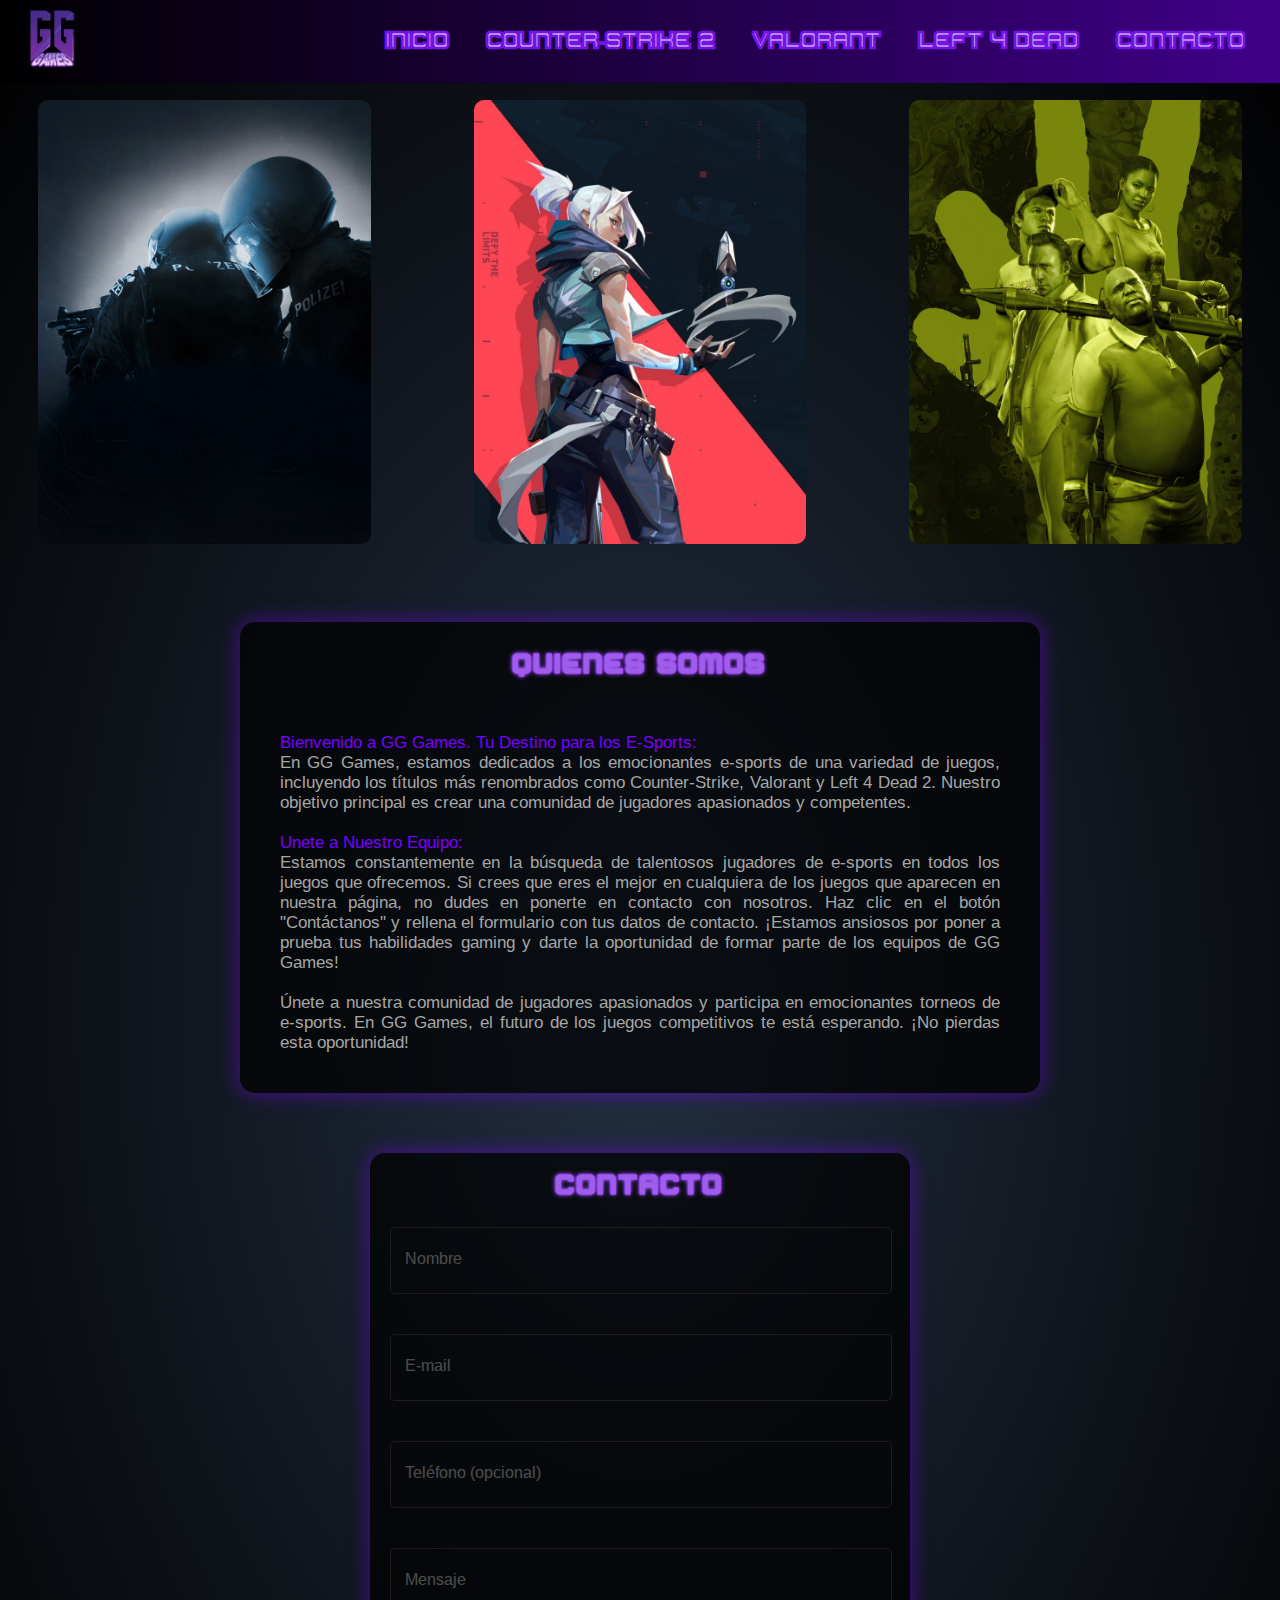
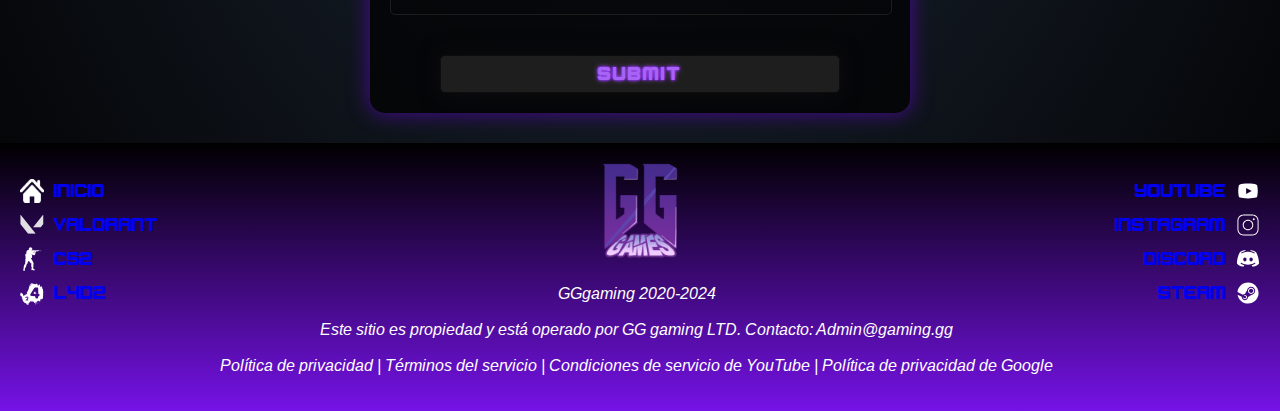
<file: index.html>
<!DOCTYPE html>
<html lang="es">
<head>
    <link rel="stylesheet" href="https://cdnjs.cloudflare.com/ajax/libs/font-awesome/6.1.2/css/all.min.css" integrity="sha512-1sCRPdkRXhBV2PBLUdRb4tMg1w2YPf37qatUFeS7zlBy7jJI8Lf4VHwWfZZfpXtYSLy85pkm9GaYVYMfw5BC1A==" crossorigin="anonymous" referrerpolicy="no-referrer" />
    <meta charset="UTF-8">
    <meta name="viewport" content="width=device-width, initial-scale=1.0">
    <title>GG Games</title>
    <link rel="stylesheet" href="/styles/index.css">
    <style>
        @import url('https://fonts.googleapis.com/css2?family=Arimo&display=swap');
    </style>
</head>
<body>                                                                                                            <!--Nav-->
    <header>
        <nav class="navbar">
            <div class="navbar-left">
                <img src="/src/Iconos/logogg.png" alt="Logo">
            </div>
            <div class="navbar-right">
                <a href="/index.html">INICIO</a>
                <a href="/pages/CStrike.html">Counter-Strike 2</a>
                <a href="/pages/Valorant.html">Valorant</a>
                <a href="/pages/Left4Dead.html">Left 4 Dead</a>
                <a href="#formulario">Contacto</a>
            </div>
            <div class="mobile-menu-button">
                <div class="bar"></div>
                <div class="bar"></div>
                <div class="bar"></div>
            </div>
            <div class="mobile-menu">
                <a href="/index.html">INICIO</a>
                <a href="/pages/CStrike.html">Counter-Strike 2</a>
                <a href="/pages/Valorant.html">Valorant</a>
                <a href="/pages/Left4Dead.html">Left 4 Dead</a>
                <a href="#formulario">Contacto</a>
            </div>
        </nav>
    </header>


                                                                                                            <!--Tarjetas-->
    <div class="tarjetas">
        <div class="contenedor-grid">
        
            <article id="3685" class="tarjetas-art">
                <a class="tarjetas-titulo" id="cs2" href="/pages/CStrike.html">
                    COUNTER-STRIKE 2   </a>
                    <div class="tarjetas-imagenes">
                        <a href="/pages/CStrike.html">
                            <img src="src/csgo.png" alt="CS2">    </a>
                    </div>
            </article>

            <article id="3688" class="tarjetas-art">
                <a class="tarjetas-titulo" id="valo" href="/pages/Valorant.html">
                    VALORANT           </a>
                    <div class="tarjetas-imagenes">
                        <a href="/pages/Valorant.html">
                            <img src="src/valorant.png" alt="VALORANT">  </a>
                    </div>
            </article>

            <article id="3691" class="tarjetas-art">
                <a class="tarjetas-titulo" id="lefo" href="/pages/Left4Dead.html">
                    LEFT 4 DEAD 2      </a>
                    <div class="tarjetas-imagenes">
                        <a href="/pages/Left4Dead.html">
                            <img src="src/lefo.png" alt="LEFT 4 DEAD 2">  </a>
                    </div>
            </article> 
        </div>
    </div>

<br>


                                                                                                            <!--Quienes Somos-->
    <div class="texto">
        <h2 id="qstexto">Quienes somos</h2>
        <p id="texto"> <span>Bienvenido a GG Games. Tu Destino para los E-Sports:</span> 
            En GG Games, estamos dedicados a los emocionantes e-sports de una variedad de juegos, incluyendo los títulos más renombrados como Counter-Strike, Valorant y Left 4 Dead 2. Nuestro objetivo principal es crear una comunidad de jugadores apasionados y competentes.
        
            <span>Unete a Nuestro Equipo:</span>
            Estamos constantemente en la búsqueda de talentosos jugadores de e-sports en todos los juegos que ofrecemos. Si crees que eres el mejor en cualquiera de los juegos que aparecen en nuestra página, no dudes en ponerte en contacto con nosotros. Haz clic en el botón "Contáctanos" y rellena el formulario con tus datos de contacto. ¡Estamos ansiosos por poner a prueba tus habilidades gaming y darte la oportunidad de formar parte de los equipos de GG Games!

            Únete a nuestra comunidad de jugadores apasionados y participa en emocionantes torneos de e-sports. En GG Games, el futuro de los juegos competitivos te está esperando. ¡No pierdas esta oportunidad!
        </p>
    </div>


                                                                                                            <!--Formulario nuevo-->
<form action="" id="formulario" class="formulario">
    <h1 class="formulario__titulo">Contacto</h1>

    <input type="text" id="nombre">
    <label for="" class="formulario__label">Nombre</label>

    <input type="text" id="email">
    <label for="" class="formulario__label">E-mail</label>

    <input type="text" id="telefono">
    <label for="" class="formulario__label">Teléfono (opcional)</label>

    <input type="text" id="mensaje">
    <label for="" class="formulario__label">Mensaje</label>

    <input type="submit" class="formulario__submit">
</form>
                                                                                                        <!--Footer-->
<footer>
        <div class="left-section">
          <ul>
            <li>
                <img src="../src/Iconos/home.png" alt="Icono Inicio">
              <a href="../index.html">INICIO</a>
            </li>
            <li>
              <img src="../src/Iconos/icoval.png" alt="Icono Valorant">
              <a href="/pages/Valorant.html">VALORANT</a>
            </li>
            <li>
              <img src="../src/Iconos/icocs.png" alt="Icono CSGO">
              <a href="/pages/CStrike.html">CS2</a>
            </li>
            <li>
              <img src="../src/Iconos/icolefo.png" alt="Icono L4D2">
              <a href="/pages/Left4Dead.html">L4D2</a>
            </li>
          </ul>
        </div>
        <div class="center-section">
          <img src="../src/Iconos/logogg.png" alt="Logo GG Gaming">
          <p>GGgaming 2020-2024</p>
          <p>Este sitio es propiedad y está operado por GG gaming LTD. Contacto: Admin@gaming.gg</p>
          <p>Política de privacidad | Términos del servicio | Condiciones de servicio de YouTube | Política de privacidad de Google</p>
        </div>
        <div class="right-section">
          <ul>
            <li>
              <a href="https://www.youtube.com/" target="_blank">YOUTUBE</a>
              <img src="../src/Iconos/youtube.svg" alt="Icono discord">
            </li>
            <li>
              <a href="https://www.instagram.com/" target="_blank">INSTAGRAM</a>
              <img src="../src/Iconos/instagram.svg" alt="Icono discord">
            </li>
            <li>
              <a href="https://discord.com/" target="_blank">DISCORD</a>
              <img src="../src/Iconos/discord.svg" alt="Icono discord">
            </li>
            <li>
              <a href="https://store.steampowered.com/?l=spanish" target="_blank">STEAM</a>
              <img src="../src/Iconos/steam.svg" alt="Icono discord">
            </li>
          </ul>
        </div>
    </footer>

    <script src="/scripts/index.js"></script>
</body>
</html>
</file>
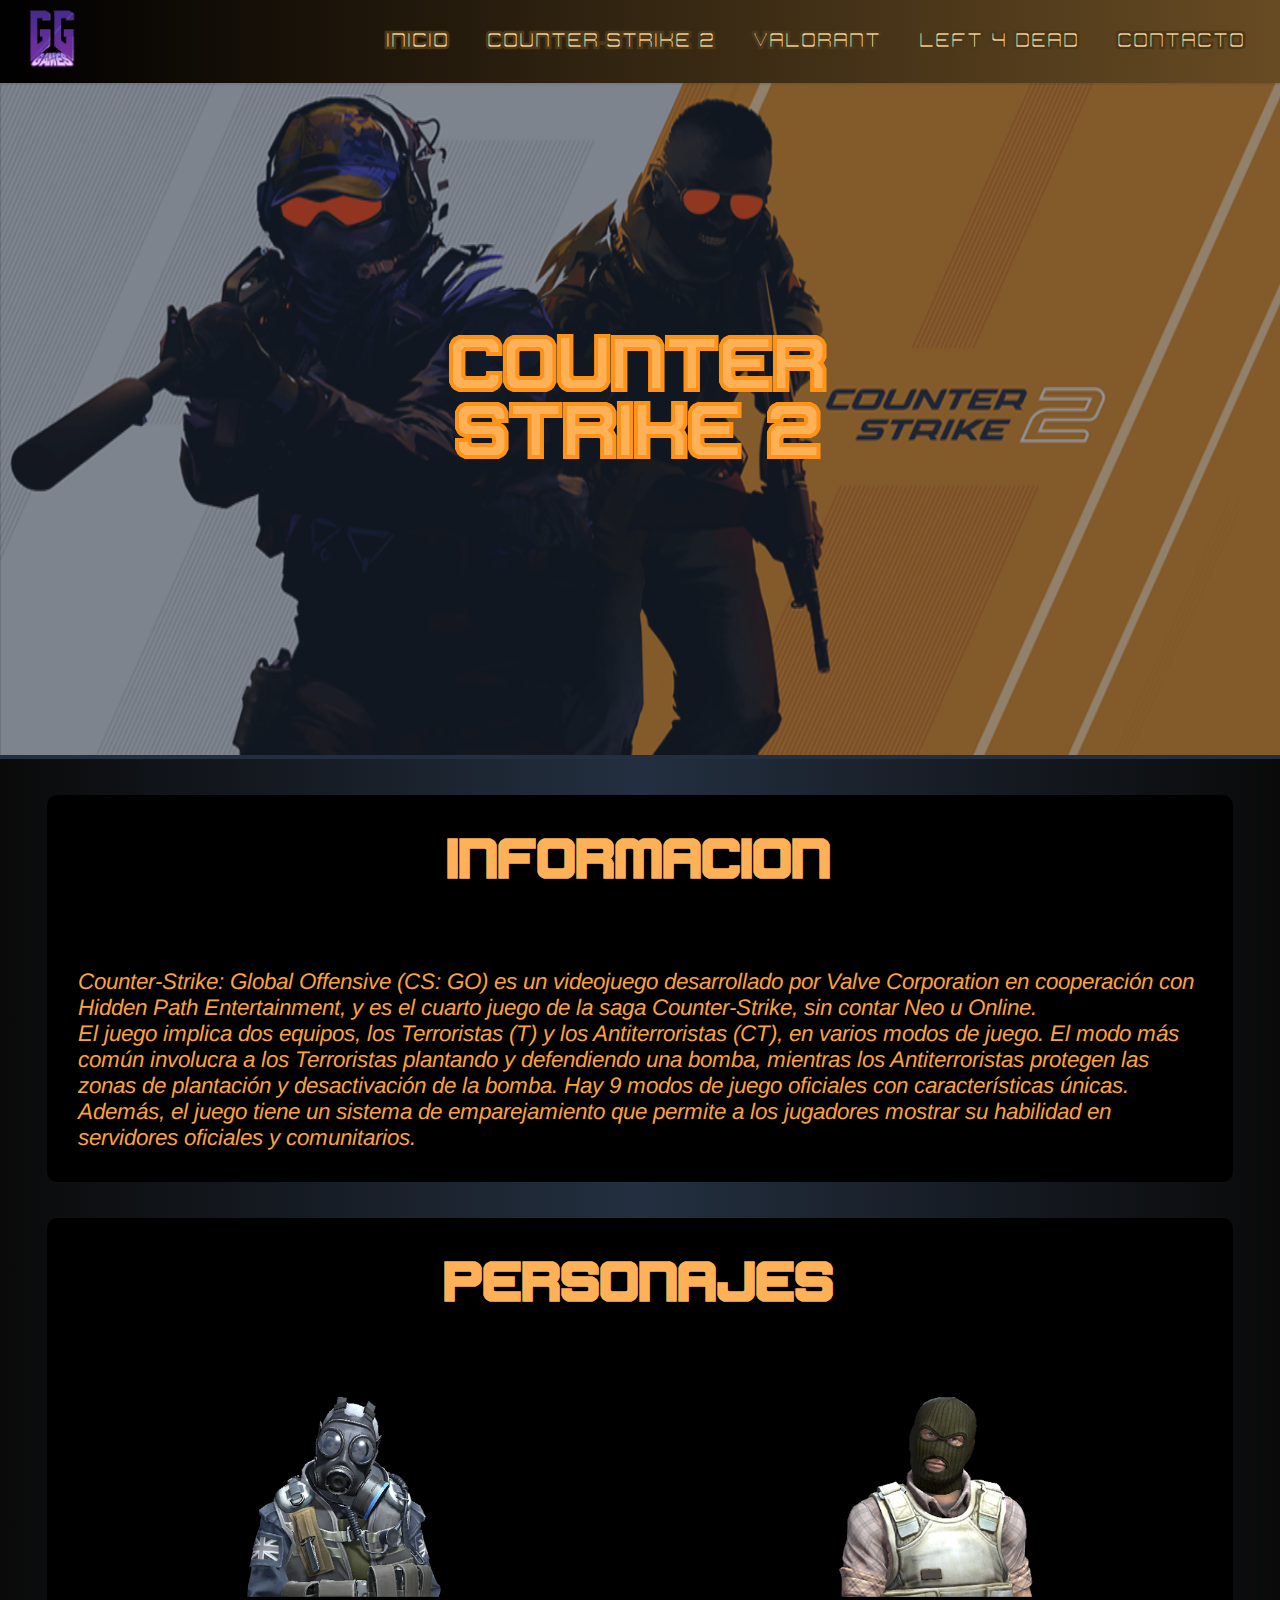
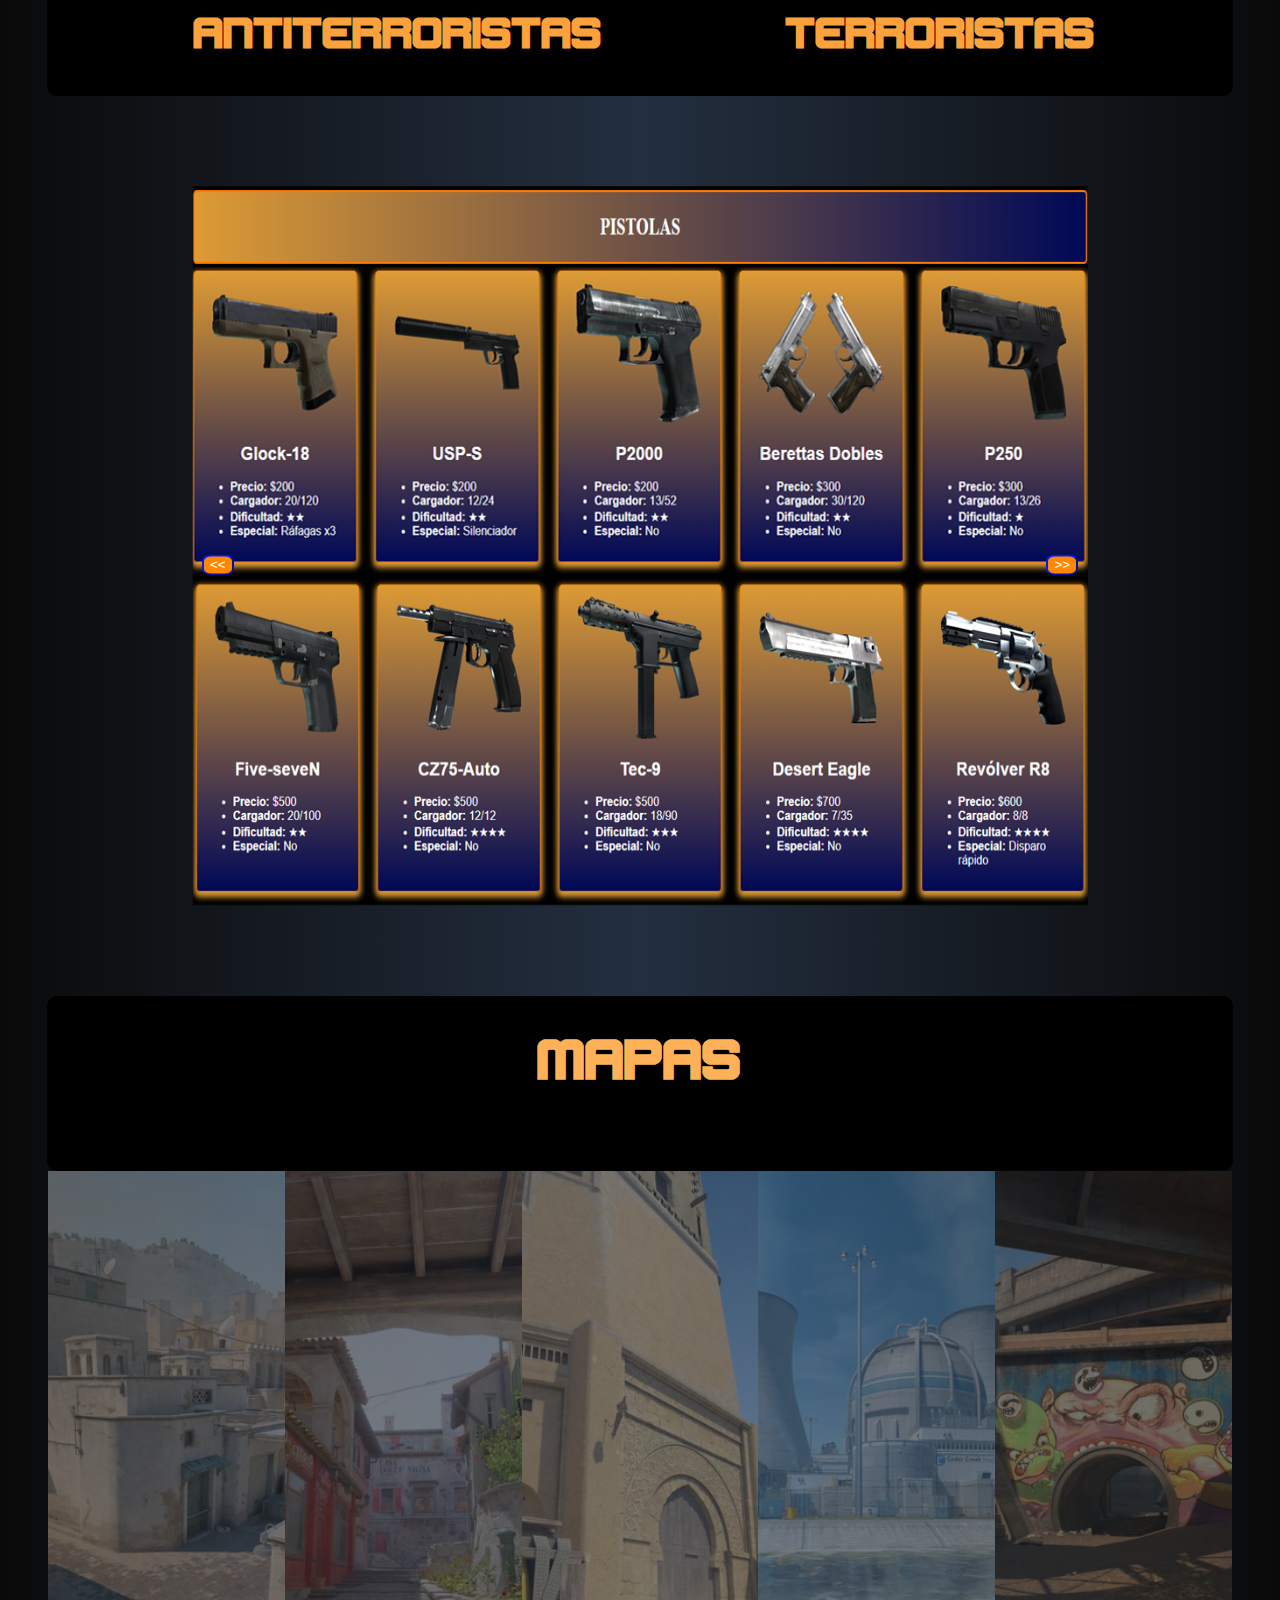
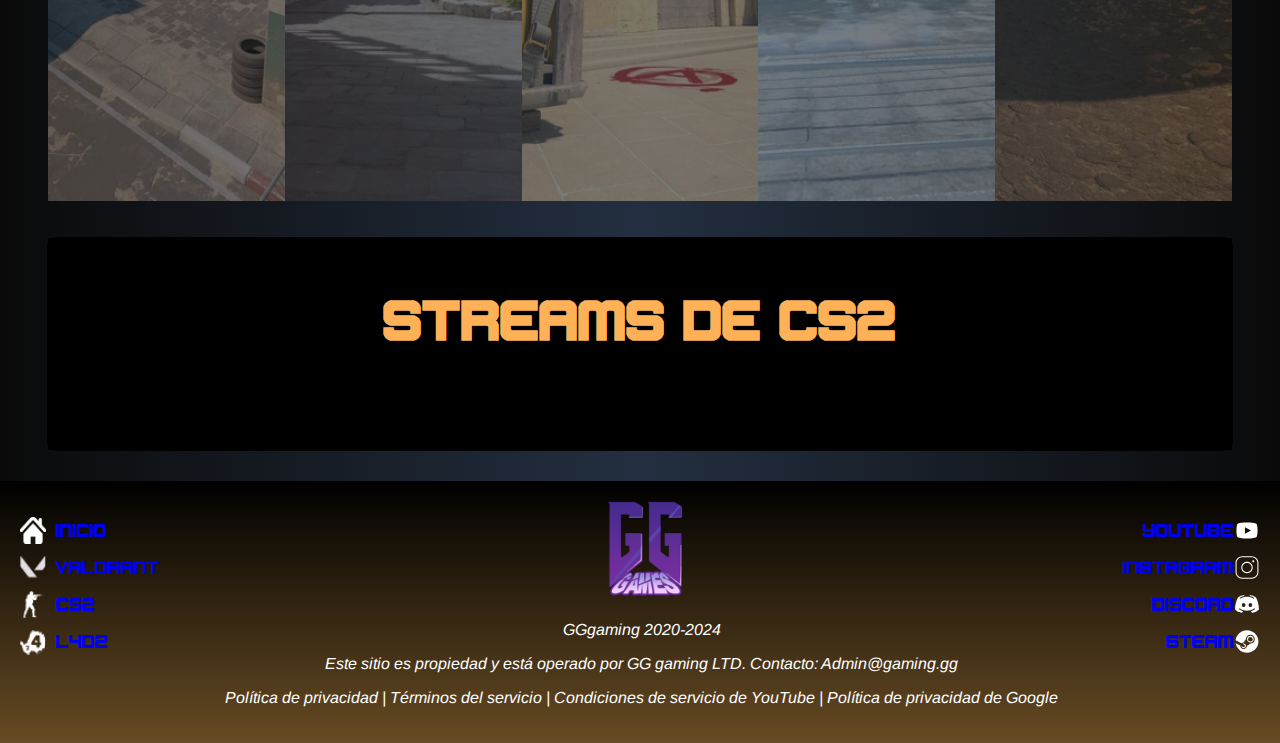
<file: pages/CStrike.html>
<!DOCTYPE html>
<html lang="es">
<head>
    <meta charset="UTF-8">
    <meta name="viewport" content="width=device-width, initial-scale=1.0">
    <title>Counter-Strike 2</title>
    <link rel="stylesheet" href="https://cdnjs.cloudflare.com/ajax/libs/font-awesome/6.1.2/css/all.min.css" integrity="sha512-1sCRPdkRXhBV2PBLUdRb4tMg1w2YPf37qatUFeS7zlBy7jJI8Lf4VHwWfZZfpXtYSLy85pkm9GaYVYMfw5BC1A==" crossorigin="anonymous" referrerpolicy="no-referrer" />
    <link rel="stylesheet" type="text/css" href="/styles/CStrike.css">
</head>

<body>
    <header>
        <nav class="navbar">
            <div class="navbar-left">
                <img src="/src/Iconos/logogg.png" alt="Logo">
            </div>
            <div class="navbar-right">
                <a href="/index.html">INICIO</a>
                <a href="/pages/CStrike.html">Counter-Strike 2</a>
                <a href="/pages/Valorant.html">Valorant</a>
                <a href="/pages/Left4Dead.html">Left 4 Dead</a>
                <a href="../index.html#formulario">Contacto</a>
            </div>
            <div class="mobile-menu-button">
                <div class="bar"></div>
                <div class="bar"></div>
                <div class="bar"></div>
            </div>
            <div class="mobile-menu">
                <a href="/index.html">INICIO</a>
                <a href="/pages/CStrike.html">Counter-Strike 2</a>
                <a href="/pages/Valorant.html">Valorant</a>
                <a href="/pages/Left4Dead.html">Left 4 Dead</a>
                <a href="../index.html#formulario">Contacto</a>
            </div>
        </nav>
    </header>
                

    <main>
    <!-- Portada-->
        <div class="front">
            <div class="portada">
                <img src="/src/CStrike/cs2.png" alt="CS2">
                <h2>COUNTER STRIKE 2</h2>
            </div>
<br><br>
                <div class="info">
                    <h2>INFORMACION</h2>
                    <p>Counter-Strike: Global Offensive (CS: GO) es un videojuego desarrollado por Valve Corporation en 
                        cooperación con Hidden Path Entertainment, y es el cuarto juego de la saga Counter-Strike, sin 
                        contar Neo u Online.<br>El juego implica dos equipos, los Terroristas (T) y los Antiterroristas 
                        (CT), en varios modos de juego. El modo más común involucra a los Terroristas plantando y 
                        defendiendo una bomba, mientras los Antiterroristas protegen las zonas de plantación y 
                        desactivación de la bomba. Hay 9 modos de juego oficiales con características únicas. Además, el 
                        juego tiene un sistema de emparejamiento que permite a los jugadores mostrar su habilidad en 
                        servidores oficiales y comunitarios.</p>
                </div>
<br><br>
                <!-- Personajes -->
                <div class="info">
                    <h2>PERSONAJES</h2>
                    <div class="players">
                        <div class="player">
                            <img src="/src/CStrike/players/ct.png" alt="ct">
                            <h3>Antiterroristas</h3>
                        </div>
                        <div class="player">
                            <img src="/src/CStrike/players/tt.png" alt="tt">
                            <h3>Terroristas</h3>
                        </div>
                    </div>
                </div>

                <!-- Armas -->
                <div class="center">
                    <div class="carousel">
                        <div class="carousel-slide">
                            <img src="/src/CStrike/guns/pistolas.png" alt="pistolas">
                        </div>
                        <div class="carousel-slide">
                            <img src="/src/CStrike/guns/heavys.png" alt="heavys">
                        </div>
                        <div class="carousel-slide">
                            <img src="/src/CStrike/guns/heavys.png" alt="heavys">
                        </div>
                        <button id="prevBtn"><<</button>
                        <button id="nextBtn">>></button>
                    </div>
                </div>

            <!-- Mapas -->
                <div class="info">
                <h2>MAPAS</h2>
                </div>
                <div class="maps">
                    <img src="/src/CStrike/maps/dust2.webp" alt="dust2">
                    <img src="/src/CStrike/maps/inferno.webp" alt="inferno">
                    <img src="/src/CStrike/maps/mirage.webp" alt="mirage">
                    <img src="/src/CStrike/maps/nuke.webp" alt="nuke">
                    <img src="/src/CStrike/maps/overpass.webp" alt="overpass">
                </div>
<br><br>
                
                <!-- Contenedor para la sección de Twitch -->
                <div class="info">
                    <div class="twitch-section">
                        <!-- Encabezado con el título -->
                        <h2 class="twitch-titulo">STREAMS DE CS2</h2>
                    <!-- Contenedor para los streams de Twitch -->
                        <div class="streams"></div>
                    </div>
                </div>
        </div>
    </main>

    <footer>
        <div class="left-section">
            <ul>
                <li>
                    <img src="../src/Iconos/home.png" alt="Icono Inicio">
                    <a href="../index.html">INICIO</a>
                </li>
                <li>
                    <img src="../src/Iconos/icoval.png" alt="Icono Valorant">
                    <a href="/pages/Valorant.html">VALORANT</a>
                </li>
                <li>
                    <img src="../src/Iconos/icocs.png" alt="Icono CSGO">
                    <a href="/pages/CStrike.html">CS2</a>
                </li>
                <li>
                    <img src="../src/Iconos/icolefo.png" alt="Icono L4D2">
                    <a href="/pages/Left4Dead.html">L4D2</a>
                </li>
            </ul>
        </div>
        <div class="center-section">
            <img src="../src/Iconos/logogg.png" alt="Logo GG Gaming">
            <p>GGgaming 2020-2024</p>
            <p>Este sitio es propiedad y está operado por GG gaming LTD. Contacto: Admin@gaming.gg</p>
            <p>Política de privacidad | Términos del servicio | Condiciones de servicio de YouTube | Política de privacidad de Google</p>
        </div>
        <div class="right-section">
            <ul>
                <li>
                    <a href="https://www.youtube.com/" target="_blank">YOUTUBE</a>
                    <img src="../src/Iconos/youtube.svg" alt="Icono discord">
                </li>
                <li>
                    <a href="https://www.instagram.com/" target="_blank">INSTAGRAM</a>
                    <img src="../src/Iconos/instagram.svg" alt="Icono discord">
                </li>
                <li>
                    <a href="https://discord.com/" target="_blank">DISCORD</a>
                    <img src="../src/Iconos/discord.svg" alt="Icono discord">
                </li>
                <li>
                    <a href="https://store.steampowered.com/?l=spanish" target="_blank">STEAM</a>
                    <img src="../src/Iconos/steam.svg" alt="Icono discord">
                </li>
                </ul>
        </div>
    </footer>

    <script src="/scripts/CStrike.js"></script>
</body>
</html>
</file>
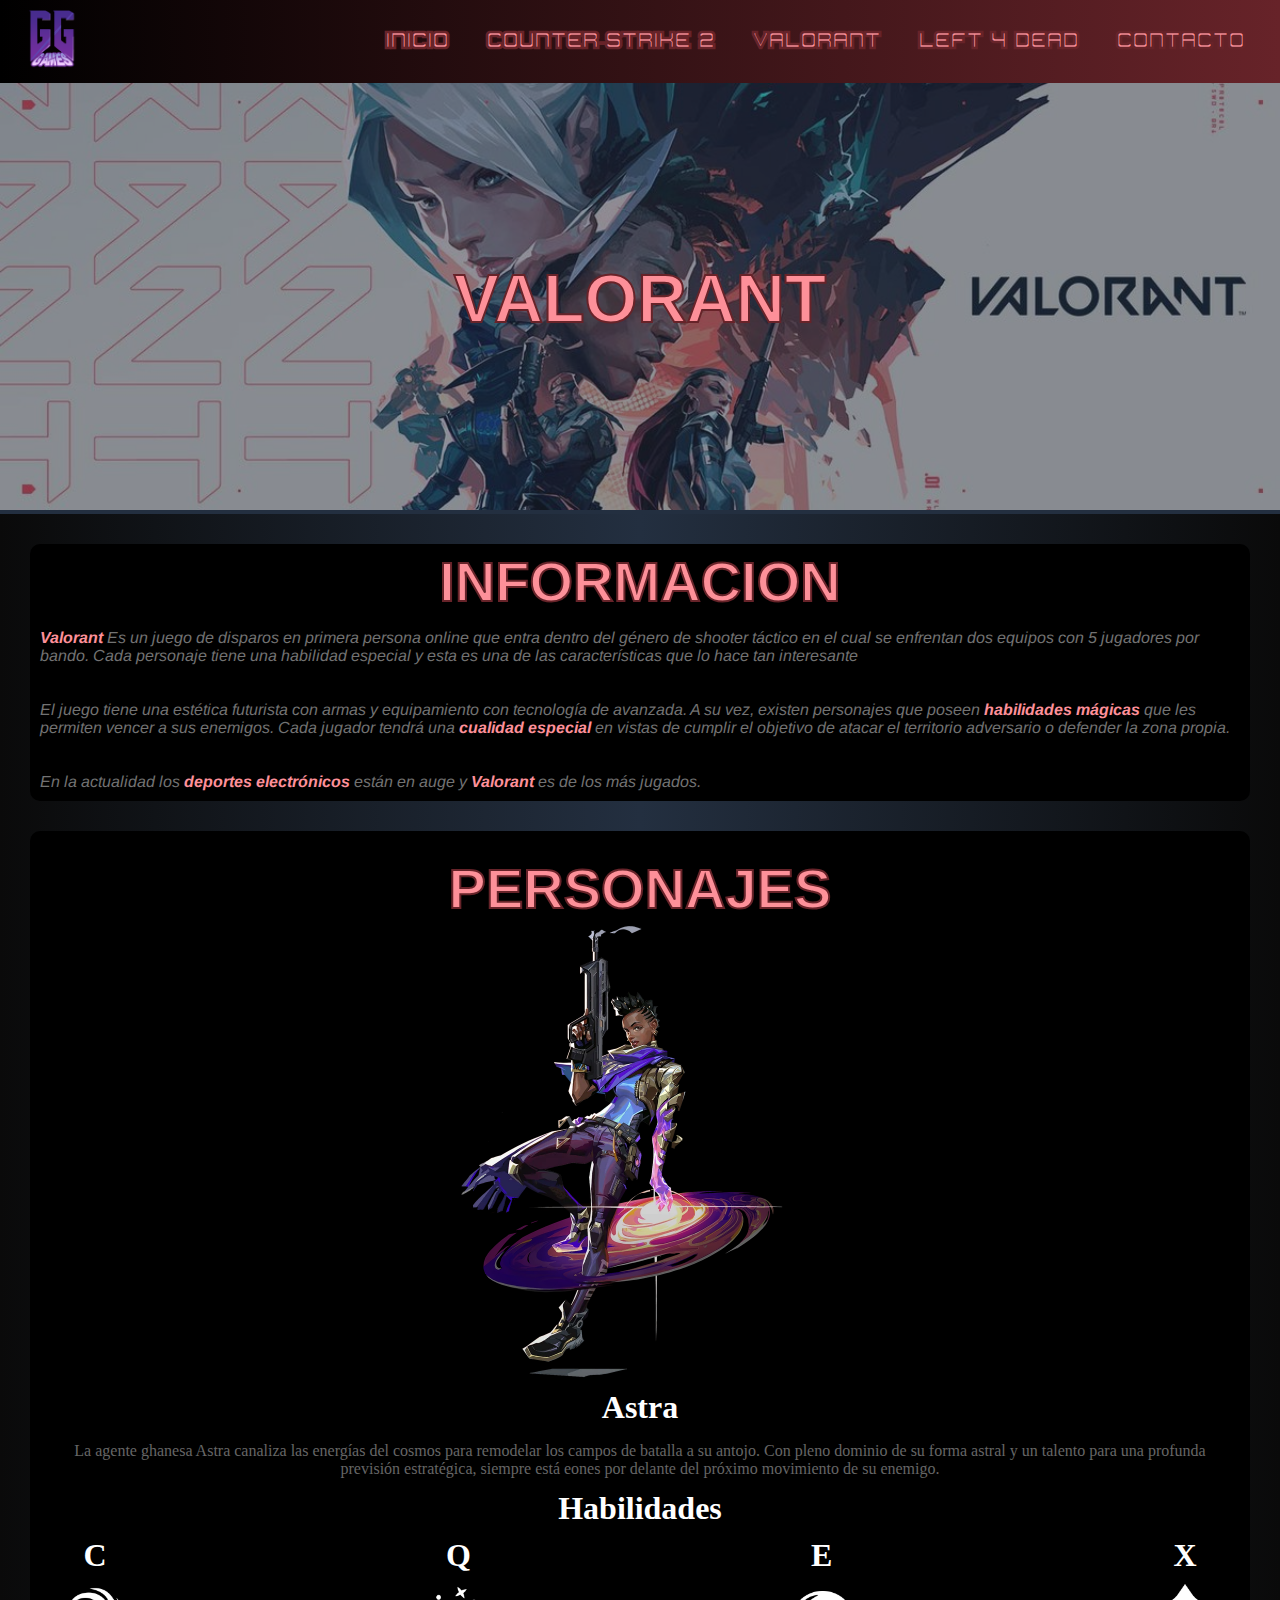
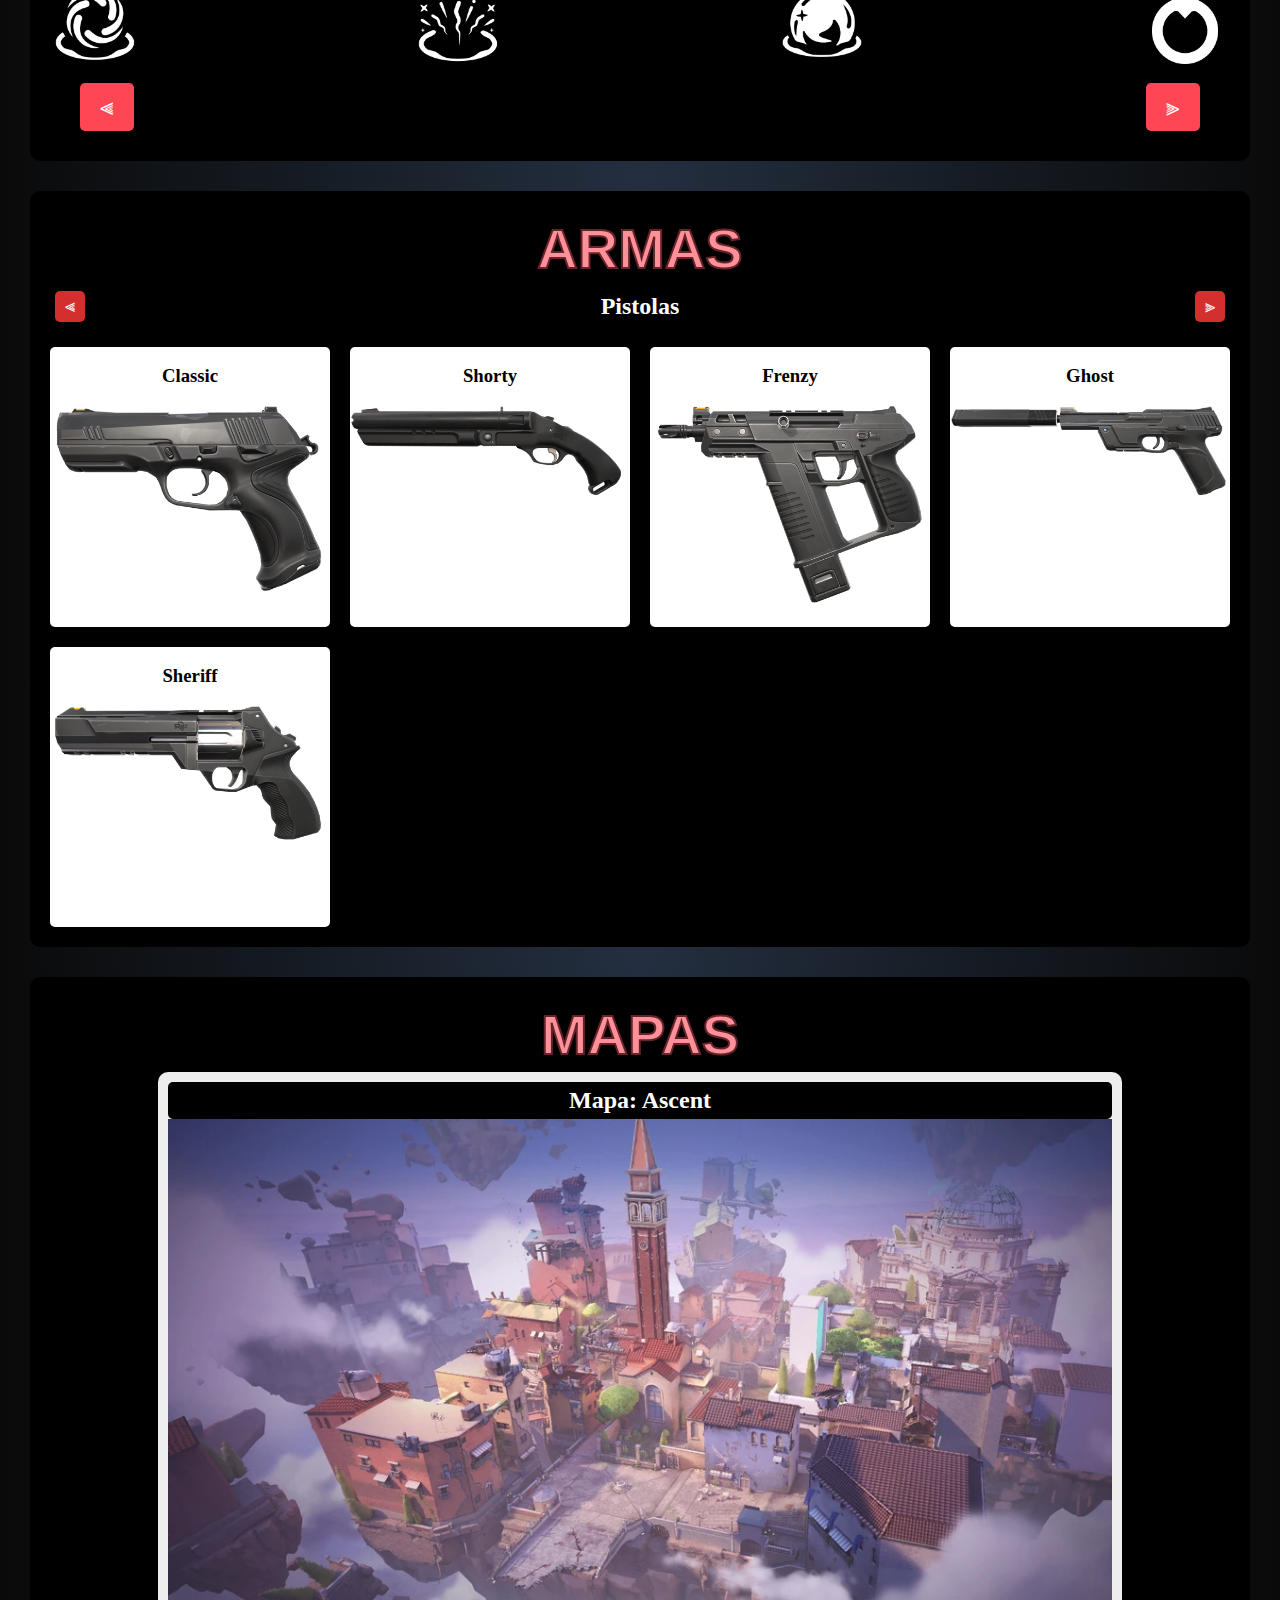
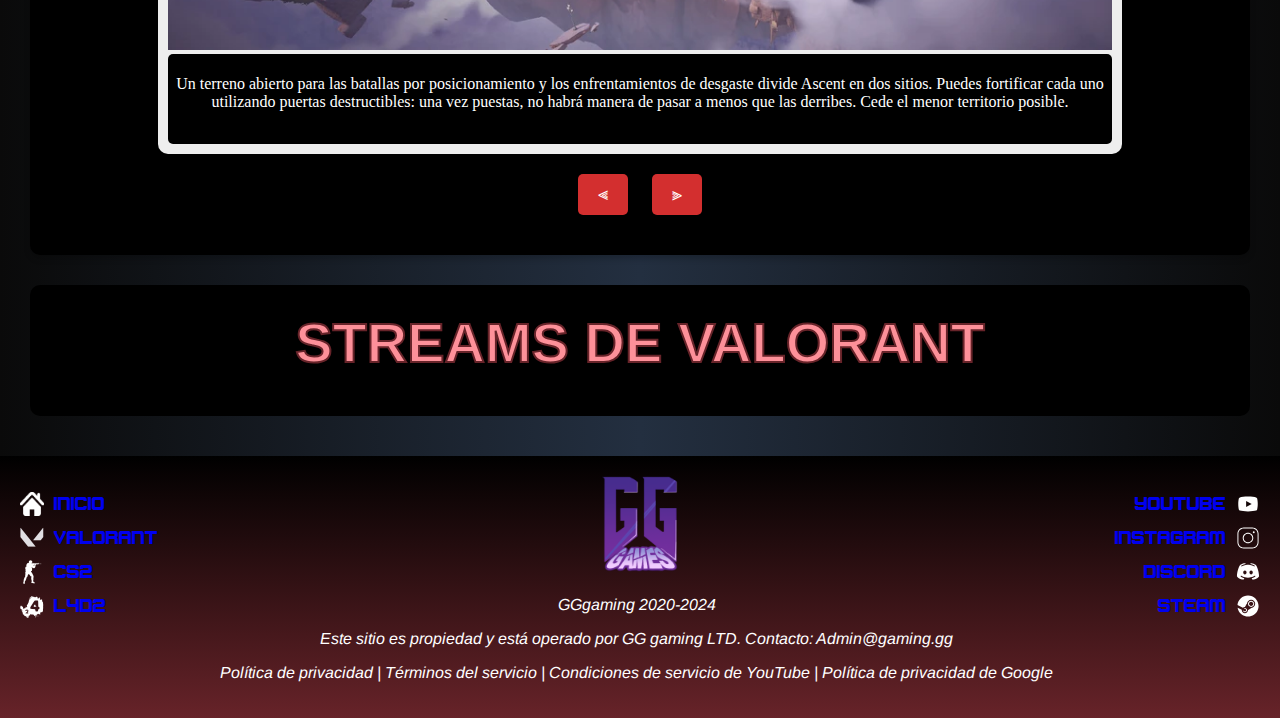
<file: pages/Valorant.html>
<!DOCTYPE html>
<html lang="es">
<head>
    <meta charset="UTF-8">
    <meta name="viewport" content="width=device-width, initial-scale=1.0">
    <link rel="stylesheet" href="/styles/Valorant.css">
    <link rel="stylesheet" href="https://cdnjs.cloudflare.com/ajax/libs/font-awesome/6.1.2/css/all.min.css" integrity="sha512-1sCRPdkRXhBV2PBLUdRb4tMg1w2YPf37qatUFeS7zlBy7jJI8Lf4VHwWfZZfpXtYSLy85pkm9GaYVYMfw5BC1A==" crossorigin="anonymous" referrerpolicy="no-referrer" />
    <title>Valorant</title>
</head>
<body>
    <header>
        <nav class="navbar">
            <div class="navbar-left">
                <img src="/src/Iconos/logogg.png" alt="Logo">
            </div>
            <div class="navbar-right">
                <a href="/index.html">INICIO</a>
                <a href="/pages/CStrike.html">Counter-Strike 2</a>
                <a href="/pages/Valorant.html">Valorant</a>
                <a href="/pages/Left4Dead.html">Left 4 Dead</a>
                <a href="../index.html#formulario">Contacto</a>
            </div>
            <div class="mobile-menu-button">
                <div class="bar"></div>
                <div class="bar"></div>
                <div class="bar"></div>
            </div>
            <div class="mobile-menu">
                <a href="/index.html">INICIO</a>
                <a href="/pages/CStrike.html">Counter-Strike 2</a>
                <a href="/pages/Valorant.html">Valorant</a>
                <a href="/pages/Left4Dead.html">Left 4 Dead</a>
                <a href="../index.html#formulario">Contacto</a>
            </div>
        </nav>
    </header>

    <main class="contenedor-main">
        <div class="portada">
            <img src="/src/Valorant/Valorant_Banner.jpg" alt="Portada de Valorant">
            <h1>VALORANT</h1>
        </div>
        <div class="historia">
            <h2 class="titulo-seccion">INFORMACION</h2>
            <p><span class="coloreado">Valorant</span> Es un juego de disparos en primera persona online que entra dentro del género de shooter táctico en el cual se enfrentan dos equipos con 5 jugadores por bando. Cada personaje tiene una habilidad especial y esta es una de las características que lo hace tan interesante
            </p>
            <p>El juego tiene una estética futurista con armas y equipamiento con tecnología de avanzada. A su vez, existen personajes que poseen <span class="coloreado">habilidades mágicas</span> que les permiten vencer a sus enemigos. Cada jugador tendrá una <span class="coloreado">cualidad especial</span> en vistas de cumplir el objetivo de atacar el territorio adversario o defender la zona propia.
            </p>
            <p>En la actualidad los <span class="coloreado">deportes electrónicos</span> están en auge y <span class="coloreado">Valorant</span> es de los más jugados.
            </p>
        </div>

        <div class="carta-personaje">
            <h2 class="titulo-seccion">PERSONAJES</h2>
            <div class="contenido-carta">
                <div class="imagen-personaje">
                    <img src="" alt="Img-Personaje">
                </div>
                <div class="informacion-personaje">
                    <h2></h2>
                    <p></p>
                    <h2 class="subtitulo-seccion">Habilidades</h2>
                    <div class="habilidades">
                        <div class="habilidad" onclick="toggleDetalleHabilidad(1)">
                            <h2>C</h2>
                            <img src="" alt="Habilidad 1">
                        </div>
                        <div class="habilidad" onclick="toggleDetalleHabilidad(2)">
                            <h2>Q</h2>
                            <img src="" alt="Habilidad 2">
                        </div>
                        <div class="habilidad" onclick="toggleDetalleHabilidad(3)">
                            <h2>E</h2>
                            <img src="" alt="Habilidad 3">
                        </div>
                        <div class="habilidad" onclick="toggleDetalleHabilidad(4)">
                            <h2>X</h2>
                            <img src="" alt="Habilidad 4">
                        </div>
                    </div>
                    <div id="detalle-habilidad-1" class="detalle-habilidad">
                        <p></p>
                        <img src="" alt="IMG Habilidad 1">
                    </div>
                    <div id="detalle-habilidad-2" class="detalle-habilidad">
                        <p></p>
                        <img src="" alt="IMG Habilidad 2">
                    </div>
                    <div id="detalle-habilidad-3" class="detalle-habilidad">
                        <p></p>
                        <img src="" alt="IMG Habilidad 3">
                    </div>
                    <div id="detalle-habilidad-4" class="detalle-habilidad">
                        <p></p>
                        <img src="" alt="IMG Habilidad 4">
                        </div>
                    </div>
                </div>
                <div class="navegacion-personajes">
                    <button id="anterior-personaje">⫷</button>
                    <button id="siguiente-personaje">⫸</button>
                </div>
        </div> 
        
        <div class="armas">
            <h2 class="titulo-seccion">ARMAS</h2>
            <div class="categorias">
                <button id="categoria-anterior">⫷</button>
                <span id="categoria-actual">Pistolas</span>
                <button id="categoria-siguiente">⫸</button>
            </div>
            <div class="galeria-armas">
            </div>
        </div>
        <div class="map-container">
            <h2 class="titulo-seccion">MAPAS</h2>
            <div class="map" id="ascent">
                <h2 class="map-title">Mapa: Ascent</h2>
                <div class="map-inner">
                    <img src="/src/Valorant/Mapas/Ascent.webp" alt="Ascent Map">
                    <div class="map-description">
                        <p>Un terreno abierto para las batallas por posicionamiento y los enfrentamientos de desgaste divide Ascent en dos sitios. Puedes fortificar cada uno utilizando puertas destructibles: una vez puestas, no habrá manera de pasar a menos que las derribes. Cede el menor territorio posible.</p>
                    </div>
                </div>
            </div>
            <div class="map" id="Bind">
                <h2 class="map-title">Mapa: Bind</h2>
                <div class="map-inner">
                    <img src="/src/Valorant/Mapas/Bind.webp" alt="Bind Map">
                    <div class="map-description">
                        <p>Dos sitios. No existe un centro. Debes elegir derecha o izquierda. ¿Cuál será tu elección? Ambos ofrecen caminos directos para los atacantes y un par de teletransportadores unidireccionales facilitan el flanqueo.</p>
                    </div>
                </div>
            </div>
            <div class="map" id="Breeze">
                <h2 class="map-title">Mapa: Breeze</h2>
                <div class="map-inner">
                    <img src="/src/Valorant/Mapas/Breeze.webp" alt="Breeze Map">
                    <div class="map-description">
                        <p>Disfruta de la vista de ruinas históricas o cuevas junto al mar en este paraíso tropical. Pero trae algo con que cubrirte del sol... y de los disparos a larga distancia. Lo necesitarás en estos grandes espacios abiertos. Cuida los flancos y siente la brisa.</p>
                    </div>
                </div>
            </div>
            <div class="map" id="Fracture">
                <h2 class="map-title">Mapa: Fracture</h2>
                <div class="map-inner">
                    <img src="/src/Valorant/Mapas/Fracture.webp" alt="Fracture Map">
                    <div class="map-description">
                        <p>Un centro de investigación ultrasecreto dividido por un experimento fallido de radianita. Con opciones de defensa tan divididas como el mismo mapa, la elección es tuya: enfrentar a los atacantes en su propio territorio o cerrar las escotillas y resistir el asalto.</p>
                    </div>
                </div>
            </div>
            <div class="map" id="Haven">
                <h2 class="map-title">Mapa: Haven</h2>
                <div class="map-inner">
                    <img src="/src/Valorant/Mapas/Haven.webp" alt="Haven Map">
                    <div class="map-description">
                        <p>Bajo un monasterio olvidado, emerge un clamor entre los agentes rivales que se enfrentan para controlar tres sitios. Hay más territorio por controlar, pero los defensores pueden usar el terreno adicional para realizar ataques agresivos.</p>
                    </div>
                </div>
            </div>
            <div class="map" id="Icebox">
                <h2 class="map-title">Mapa: Icebox</h2>
                <div class="map-inner">
                    <img src="/src/Valorant/Mapas/Icebox.webp" alt="Icebox Map">
                    <div class="map-description">
                        <p>Tu próximo campo de batalla es un sitio de excavación secreto de Kingdom en algún lugar del ártico. Los dos sitios para plantar están protegidos tanto por nieve como por metal, y no es fácil acceder a ellos de forma horizontal. Aprovecha las tirolesas y nunca te verán venir.</p>
                    </div>
                </div>
            </div>
            <div class="map" id="Lotus">
                <h2 class="map-title">Mapa: Lotus</h2>
                <div class="map-inner">
                    <img src="/src/Valorant/Mapas/Lotus.webp" alt="Lotus Map">
                    <div class="map-description">
                        <p>Una misteriosa estructura cuyos muros resguardan un conducto astral irradia poder ancestral. Inmensas y monolíticas puertas brindan una variedad de oportunidades de movimiento y abren el camino a tres misteriosos sitios.</p>
                    </div>
                </div>
            </div>
            <div class="map" id="Pearl">
                <h2 class="map-title">Mapa: Pearl</h2>
                <div class="map-inner">
                    <img src="/src/Valorant/Mapas/Pearl.webp" alt="Pearl Map">
                    <div class="map-description">
                        <p>Los atacantes avanzan hacia los defensores en este mapa de dos sitios, ambientado en una ciudad submarina. Pearl es un mapa enfocado en el entorno, sin mecánicas. Lleva la batalla hacia un Mid compacto o a zonas más extendidas en nuestro primer mapa en la Tierra Omega.</p>
                    </div>
                </div>
            </div>
            <div class="map" id="Split">
                <h2 class="map-title">Mapa: Split</h2>
                <div class="map-inner">
                    <img src="/src/Valorant/Mapas/Split.webp" alt="Split Map">
                    <div class="map-description">
                        <p>Si quieres ir lejos, debes subir. Un par de sitios divididos por un centro elevado permite un movimiento rápido por medio de dos ascensores de cuerda. Cada sitio cuenta con una gran torre vital para el control. Recuerda mirar arriba antes de que todo vuele por los aires.</p>
                    </div>
                </div>
            </div>
            <div class="map" id="Sunset">
                <h2 class="map-title">Mapa: Sunset</h2>
                <div class="map-inner">
                    <img src="/src/Valorant/Mapas/Sunset.webp" alt="Sunset Map">
                    <div class="map-description">
                        <p>Un desastre en una instalación local de Kingdom amenaza con sepultar el vecindario completo. Visita tu camión de comida favorito y luego lleva la pelea a la ciudad en este mapa tradicional de tres carriles.</p>
                    </div>
                </div>
            </div>
            <div class="map-buttons">
                <button id="anterior-map" onclick="mostrarMapaAnterior()">⫷</button>
                <button id="siguiente-map" onclick="mostrarMapaSiguiente()">⫸</button>
            </div>
        </div>

        <div class="twitch-section">
            <h1 class="titulo-seccion">STREAMS DE VALORANT</h1>
            <div class="streams"></div>
        </div>
    </main>

    <footer>
        <div class="left-section">
          <ul>
            <li>
                <img src="../src/Iconos/home.png" alt="Icono Inicio">
              <a href="../index.html">INICIO</a>
            </li>
            <li>
              <img src="../src/Iconos/icoval.png" alt="Icono Valorant">
              <a href="/pages/Valorant.html">VALORANT</a>
            </li>
            <li>
              <img src="../src/Iconos/icocs.png" alt="Icono CSGO">
              <a href="/pages/CStrike.html">CS2</a>
            </li>
            <li>
              <img src="../src/Iconos/icolefo.png" alt="Icono L4D2">
              <a href="/pages/Left4Dead.html">L4D2</a>
            </li>
          </ul>
        </div>
        <div class="center-section">
          <img src="../src/Iconos/logogg.png" alt="Logo GG Gaming">
          <p>GGgaming 2020-2024</p>
          <p>Este sitio es propiedad y está operado por GG gaming LTD. Contacto: Admin@gaming.gg</p>
          <p>Política de privacidad | Términos del servicio | Condiciones de servicio de YouTube | Política de privacidad de Google</p>
        </div>
        <div class="right-section">
          <ul>
            <li>
              <a href="https://www.youtube.com/" target="_blank">YOUTUBE</a>
              <img src="../src/Iconos/youtube.svg" alt="Icono discord">
            </li>
            <li>
              <a href="https://www.instagram.com/" target="_blank">INSTAGRAM</a>
              <img src="../src/Iconos/instagram.svg" alt="Icono discord">
            </li>
            <li>
              <a href="https://discord.com/" target="_blank">DISCORD</a>
              <img src="../src/Iconos/discord.svg" alt="Icono discord">
            </li>
            <li>
              <a href="https://store.steampowered.com/?l=spanish" target="_blank">STEAM</a>
              <img src="../src/Iconos/steam.svg" alt="Icono discord">
            </li>
          </ul>
        </div>
    </footer>
      
    
    <script src="/scripts/Valorant.js"></script>
</body>
</html>
</file>
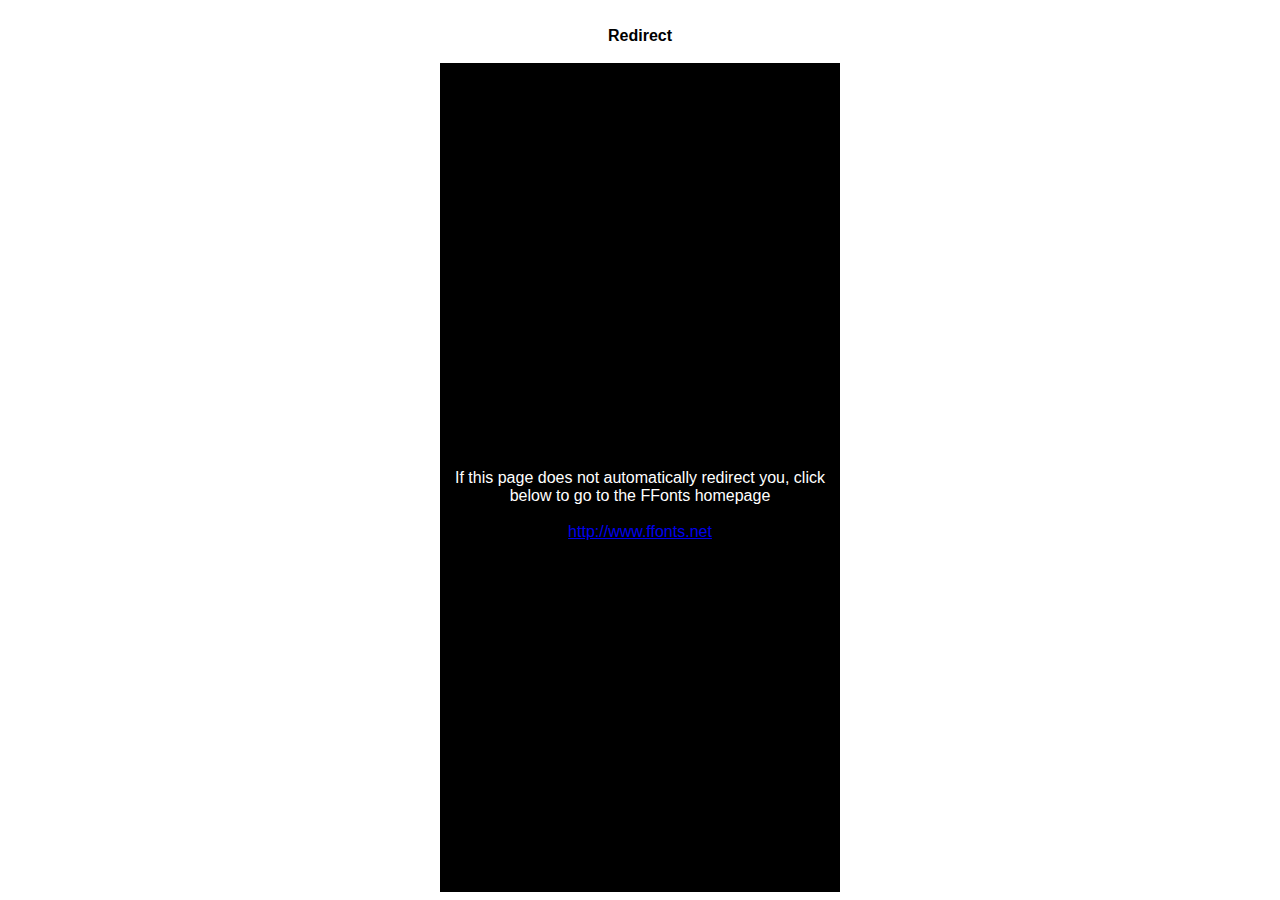
<file: src/General/Fonts/Scorpion-Regular/ffonts.net.htm>
<HTML>
<HEAD>
<TITLE>FFonts - Redirect</TITLE>
<meta http-equiv="refresh" content="1;url=http://www.ffonts.net">
<script language="javascript">
<!-- 
//location.replace("http://www.ffonts.net");
-->
</script>
</HEAD>

<BODY >
<CENTER>
<TABLE WIDTH="400" HEIGHT="100%" BORDER="0" CELLPADDING="0" CELLSPACING="0">
<TR><TD WIDTH="100%" HEIGHT="20" ALIGN="CENTER" VALIGN="LEFT" BGCOLOR="#FFFFFF"><FONT FACE="Arial, Sans Serif, Verdana" SIZE=3 COLOR="#000000"><B>Redirect</B></FONT></TD></TR>
<TR><TD WIDTH="100%" HEIGHT="300" ALIGN="CENTER" VALIGN="LEFT" BGCOLOR="#000000"><BR><BR><BR>
<FONT FACE="Arial, Sans Serif, Verdana" SIZE=3 COLOR="#FFFFFF">If this page does not automatically redirect you, click below to go to the FFonts homepage</FONT>
<BR><BR>
<FONT FACE="Arial, Sans Serif, Verdana" SIZE=3 COLOR="#FFFFFF"><A HREF="http://www.ffonts.net" TARGET="_top">http://www.ffonts.net</A>
</TD></TR>
</TD></TR>
</TABLE>
</CENTER>
</BODY>
</HTML>
</file>
<file: styles/index.css>
@font-face {
    font-family: 'Scorpion-Regular';
    src: url(../src/General/Fonts/Scorpion-Regular/Scorpion.ttf);
}
html { scroll-behavior: smooth;}

body {
    margin: 0;
    padding: 0;
    background: #f2f2f2;
    background-image: radial-gradient(#232F40,#000000 );
    font-family: 'Scorpion-Regular';
}

h2 {
    margin-bottom: .5em;
    font-family: 'Scorpion-Regular';
}
span{
    color: #7900ff;
}

header {
    font-family: "Scorpion-Regular";
    font-size: 20px;
    font-weight: bold;
    position: fixed;
    top: 0;
    z-index: 10;
    width: 100%;
}

p {
    white-space: pre-line;
}

/* Estilo para el navbar */
.navbar {
    display: flex;
    justify-content: space-between;
    align-items: center;
    background: linear-gradient(to left, #3f0088, #000000);
    padding: 10px 20px;
}

/* Estilo para el logo */
.navbar-left img {
    height: 60px;
}

/* Estilo para los enlaces a la derecha con texto contorneado */
.navbar-right a {
    text-decoration: none;
    margin: 0 15px;
    font-weight: bold;
    -webkit-text-stroke: 2px #7512e6; /* Contorno alrededor del texto (color y ancho) */
    color: #d0adf8; /* Color del interior del texto */
    transition: color 0.3s; /* Transición suave de color al pasar el mouse */
}

/* Cambiar el color y el contorno al pasar el mouse por encima de "INICIO" */
.navbar-right a:nth-child(1):hover {
    -webkit-text-stroke: 0.2px #130031; /* Contorno alrededor del texto (color y ancho) */
    color: #842cff; /* Color del interior del texto */
}

/* Cambiar el color y el contorno al pasar el mouse por encima de "CS Go" */
.navbar-right a:nth-child(2):hover {
    -webkit-text-stroke: 0.2px #916100; /* Contorno alrededor del texto (color y ancho) */
    color: #ffd500; /* Color del interior del texto */
}

/* Cambiar el color y el contorno al pasar el mouse por encima de "Valorant" */
.navbar-right a:nth-child(3):hover {
    -webkit-text-stroke: 0.2px #7e1720; /* Contorno alrededor del texto (color y ancho) */
    color: #e10013; /* Color del interior del texto */
}

/* Cambiar el color y el contorno al pasar el mouse por encima de "Left" */
.navbar-right a:nth-child(4):hover {
    -webkit-text-stroke: 0.2px #004600; /* Contorno alrededor del texto (color y ancho) */
    color: #00a00d; /* Color del interior del texto */
}

/* Cambiar el color y el contorno al pasar el mouse por encima de "Contacto" */
.navbar-right a:nth-child(5):hover {
    -webkit-text-stroke: 0.2px #130031; /* Contorno alrededor del texto (color y ancho) */
    color: #842cff; /* Color del interior del texto */
}

/* Estilo para el botón hamburguesa */
.mobile-menu-button {
    display: none; /* Ocultar el botón en pantallas grandes */
    cursor: pointer;
    padding: 10px;
    background: #000000; /* Cambia el color según tus preferencias */
    color: #fff;
}

.mobile-menu-button .bar {
    width: 30px;
    height: 3px;
    background: #fff;
    margin: 4px 0;
}

/* Estilo para el menú desplegable */
.mobile-menu {
    display: none; /* Ocultar el menú en pantallas grandes */
    background: linear-gradient(#000000, #7512e6, #000000);
    position: absolute;
    top: 75px;
    left: 0;
    width: 100%;
    text-align: center;
    transition: transform 0.3s;
    z-index: 1; /* Asegura que el menú esté en una capa por encima del contenido */
}

.mobile-menu a {
    display: block;
    padding: 10px;
    color: #fff;
    text-decoration: none;
}

.mobile-menu a:nth-child(1){
    -webkit-text-stroke: 0.7px #130031; /* Contorno alrededor del texto (color y ancho) */
    color: #842cff; /* Color del interior del texto */
}

.mobile-menu a:nth-child(2){
    -webkit-text-stroke: 0.7px #ffae00; /* Contorno alrededor del texto (color y ancho) */
    color: #f2ff00; /* Color del interior del texto */
}

.mobile-menu a:nth-child(3){
    -webkit-text-stroke: 0.7px #960000; /* Contorno alrededor del texto (color y ancho) */
    color: #ff2a2a; /* Color del interior del texto */
}

.mobile-menu a:nth-child(4){
    -webkit-text-stroke: 0.2px #0f7e00; /* Contorno alrededor del texto (color y ancho) */
    color: #34be02; /* Color del interior del texto */
}

.mobile-menu a:nth-child(5){
    -webkit-text-stroke: 0.2px #400085; /* Contorno alrededor del texto (color y ancho) */
    color: #8b1fff; /* Color del interior del texto */
}

/* Estilo para mostrar u ocultar el menú desplegable */
@media screen and (max-width: 992px) {
    .navbar-right {
        display: none;
    }

    .mobile-menu-button {
        display: block;
    }

    .mobile-menu.active {
        display: block;
        transform: translateY(0);
    }

    .content.menu-opened {
        margin-top: 200px;
    }
}
                                                                                                    /*TARJETAS*/
    .tarjetas img {
    width: 100%;
    height: auto;
    border-radius: 10px;
    }
    .imagen {
        margin-top: 83px;
        position: relative;
        display: inline-block;
        text-align: center;
    }
    #imagen1 {
    filter: brightness(20%);
    width: 100%;
    height: auto;
    padding: 0%;
    margin: 0;
    }
    

    .contenedor-grid {
        display: grid;
        grid-template-columns: repeat(auto-fill, minmax(2.6vw, 26vw));
        grid-gap: 8vw;
        padding-left: 3%;
        margin-top: 100px;
        z-index: -1;
    }

    
    
    .tarjetas-art {
        position: relative;
    }
    
    .tarjetas-imagenes {
        overflow: hidden;
        
    }
    
    .tarjetas-imagenes img {
        filter: blur(0px);
        transition: filter 0.3s ease-in;
    }
    
    .tarjetas-titulo {
        border-radius: 4px;
        letter-spacing: 2px;
        font-family: "Scorpion-Regular";
        font-size: 2.5em;
        font-weight: bold;
        text-decoration: none;
        position: absolute;
        height: 100%;
        width: 100%;
        z-index: 2;
        top: 0;
        left: 0;
        opacity: 0;
        transition: opacity .5s;
        background: rgba(0,0,0,0.75);
        display: flex;
        align-items: center;
        justify-content: center;
    }
    
    .tarjetas-art:hover .tarjetas-titulo {
        opacity: 1;
    }
    
    .tarjetas-art:hover .tarjetas-imagenes img {
        filter: blur(2px);
    }
    #cs2{
        color: #ffd89d;
        text-shadow: 0 0 5px #ffd89d,
        0 0 2px #4b3818, 
        0 0 2px #4b3818,
        0 0 2px #4b3818;
    }
    #valo{
        color: #fd9099;
        text-shadow: 0 0 5px #fd9099,
        0 0 2px #672329, 
        0 0 2px #672329,
        0 0 2px #672329;
    }

    #lefo{
        color: #cdde71 ;
        text-shadow: 0 0 5px #cdde71 ,
        0 0 2px #343c06, 
        0 0 2px #343c06,
        0 0 2px #4b3818;
    }






    footer {
        display: flex;
        justify-content: space-between;
        background: linear-gradient(#000000, #7512e6);
        color: #ffffff;
        padding: 20px;
    }
      
    .left-section ul,
    .right-section ul {
        list-style: none;
        padding: 0;
    }
    .left-section a, .right-section a{
        text-decoration: none;
        font-family: "Scorpion-Regular";
    }
    
    .left-section ul li,
    .right-section ul li {
        display: flex;
        align-items: center;
        margin-bottom: 10px;
    }
    
    .center-section {
        text-align: center;
        font-family: "Arimo";
        font-style: italic;
    }
    
    
    .center-section img {
        width: 100px;
        height: 100px;
    }
    
    .right-section ul {
        text-align: right;
    }
      
    .right-section ul li {
        display: flex;
        align-items: center;
        justify-content: flex-end;
        margin-bottom: 10px;
    }
    
    .left-section img {
        width: 24px;
        height: 24px;
        margin-right: 10px;
    }
    
    .right-section img {
        width: 24px;
        height: 24px;
        margin-left: 10px; 
    }
    
    /*-------------------------------------- Vista movil/tablet de las cards --------------------------------------------------- */
   
                                                                                                            /*TEXTO*/
#qstexto{
    font-size: 1.8vw;
    letter-spacing: 2px;
    padding-top: 30px;
    font-family: "Scorpion-Regular";
    text-align: center;
    justify-content: center;
    color: #9f5ee9;
    text-shadow: 0 0 5px #a862f6,
    0 0 2px #7512e6, 
    0 0 2px #7512e6,
    0 0 2px #7512e6;
}
.texto{
    margin: 60px auto;
    background-color: rgba(0, 0, 0, 0.7);
    color: #A6A6A6;
    border-radius: 15px;
    width: 62.5vw;
    box-shadow: 0 0 20px 1px rgba(121, 0, 255, 0.5);
}
#texto{
    font-size: 20px;
    text-align: justify;
    font-family: 'Arimo', sans-serif;
    padding: 40px;
    max-width : 1100px;
}


                                                                                                            /*FORMULARIO*/
.formulario{
    border-radius: 15px;
    background: rgba(0, 0, 0, 0.7);
    width: 500px;
    max-width: 100%;
    margin: auto;
    margin-top: 30px;
    margin-bottom: 30px;
    padding: 20px;
    box-shadow: 0 0 20px 1px rgba(121, 0, 255, 0.5);
    position: relative;
}
.formulario__titulo{
    padding-bottom: 15px;
    font-size: 1.8vw;
    font-family: "Scorpion-Regular";
    text-align: center;
    margin-top: 0;
    letter-spacing: 2px;
    color: #9f5ee9;
    text-shadow: 0 0 5px #a862f6,
    0 0 2px #7512e6, 
    0 0 2px #7512e6,
    0 0 2px #7512e6;
}
#email, #nombre, #telefono, #mensaje{
    display: block;
    width: 100%; 
    font-size: 1.3em;
    padding: 20px 0px;
    background: transparent;
    border-radius: 5px;
    border: 1px solid rgb(30, 28, 28);
    margin-bottom: 40px;
    color: #A6A6A6;
    font-family: 'Arimo', sans-serif;
}
.formulario__label, .formulario__submit{
    display: block;
    width: 80%; 
    font-size: 1em;
    font-family: 'Arimo', sans-serif;
}

input:focus{
    outline: 1px solid #7900ff;
}
input:focus + .formulario__label{
    margin-top: -135px;
}
.formulario__label{

    padding-left: 15px;
    position: absolute;
    margin-top: -85px;
    z-index: -20;
    color: white;
    transition: all 0.2s;
}
.formulario__submit{
    letter-spacing: 2px;
    font-family: "Scorpion-Regular";
    background:rgb(31, 30, 30) ;
    color: #a862f6;
    text-shadow: 0 0 5px #a862f6,
                 0 0 2px #7512e6, 
                 0 0 2px #7512e6,
                 0 0 2px #7512e6;
    padding: 10px 20px;
    cursor: pointer;
    border: 1px solid rgb(14, 13, 13);
    box-shadow: 0 0 20px 1px rgb(14, 13, 13);
    border-radius: 5px;
    margin: auto;
    transition: all 0.2s;
}
.formulario__submit:hover{
    font-size: 1.5em;
    width: 90% ;
    text-shadow: 0 0 5px #d0adf8,
    0 0 2px #d0adf8, 
    0 0 2px #d0adf8,
    0 0 2px #d0adf8;
}
.fijar{
    margin-top: -135px;
}





                                                                                                            /*RESPONSIVE*/
    
    @media screen and (max-width:1200px){
        
    }
    .tarjetas-titulo{
        font-size: 1.2em;
        word-spacing: -5px;
    }
    #texto{
        font-size: 17px;
    }
ul{
    right:-100%;
}

    
    @media (hover: none) { 
        .tarjetas-titulo {
          opacity: 1;
        }
        .tarjetas-imagenes img {
          filter: blur(2px);
        }
      }

      @media (max-width: 575px) {
#qstexto{
    font-size: 2.8vw;
}
.texto{
    width: 95%;
    margin: auto;
}
#texto{
    padding: 20px;
    font-size: 10px;
}

#terminos{
    font-size: 0px;
}
.formulario{
    width: 85%;
}
.formulario__titulo {
  font-size: 2.8vw;  
}
.formulario__submit:hover{
    font-size: 1em;
    width: 80% ; 
}
.formulario__submit:focus{
    box-shadow: 0 0 20px 1px rgba(121, 0, 255, 0.5);
}
      }
      @media screen and (max-width:940px){
      .tarjetas-titulo{
        font-size: 0.5em;
        word-spacing: -5px;
    }}

    .formulario__submit:hover{
        font-size: 1em;
        width: 80% ; 
    }
    .formulario__submit:focus{
        box-shadow: 0 0 20px 1px rgba(121, 0, 255, 0.5);
    }
@media (max-width: 894px){
    
#terminos{
    font-size: 0px;
}
}

 @media screen and (max-width: 992px) {
        .contenedor-grid {
              grid-template-columns: 1fr; /* Esto hará que las tarjetas se muestren una debajo de la otra en pantallas más pequeñas */
              grid-gap: 16px; /* Ajusta el espacio entre las tarjetas según tu preferencia */
            }
    
            .tarjetas-art {
                margin-left: 10%;
                width: 78%; /* Establece el ancho deseado para cada tarjeta */
                height: 51vh; /* Establece el alto deseado para cada tarjeta */
            }
    
            .tarjetas-imagenes img {
                width: 100%; /* Ajusta el ancho de la imagen para que se ajuste a la tarjeta */
                height: 50.5vh; /* Ajusta la altura de la imagen para que se ajuste a la tarjeta */
            }
    }
</file>
<file: styles/CStrike.css>
@font-face {
    font-family: 'Scorpion-Regular';
    src: url('/src/General/Fonts/Scorpion-Regular/Scorpion.ttf') format('truetype'); 
}
@font-face {
    font-family: 'Arimo';
    src: url('/src/General/Fonts/Arimo/Arimo-Italic-VariableFont_wght.ttf') format('truetype');
}

h1 {
    font-family: 'Scorpion-Regular'; /* Nombre de la fuente */
    background: #0000001c;
    border-radius: 10px 10px 10px 10px;
    color: #ffb158;
    animation: neon 1.5s infinite alternate;
}

h2 {
    font-family: 'Scorpion-Regular'; /* Nombre de la fuente */
    color: #ffb158;
    animation: neon 1.5s infinite alternate;
    padding-bottom: 5vh;
}

p{
    font-family: 'Arimo';
    font-size: 0.7em;
    font-style: italic;
    color: #fca23c;
    text-align: left;
    margin: 30px;
}

h3 {
    font-family: 'Scorpion-Regular';
    margin-top: 10px;
    color: #fca23c;
}

@keyframes neon {
    0% {
        text-shadow: 0 0 3px #ff8000e1, 0 0 10px #ff8800, 0 0 10px #ff8800
    }
    100% {
        text-shadow: 0 0 10px #ff850be1, 0 0 30px #ff850be1, 0 0 40px #ff850be1
    }
}

header {
    font-family: "Scorpion-Regular";
    font-size: 20px;
    font-weight: bold;
    position: fixed;
    top: 0;
    z-index: 10;
    width: 100%;
}

/* Estilo para el navbar */
.navbar {
    display: flex;
    justify-content: space-between;
    align-items: center;
    background: linear-gradient(to left, #674b23, #000000);
    padding: 10px 20px;
}

/* Estilo para el logo */
.navbar-left img {
    height: 60px;
}

/* Estilo para los enlaces a la derecha con texto contorneado */
.navbar-right a {
    text-decoration: none;
    margin: 0 15px;
    font-weight: bold;
    -webkit-text-stroke: 2px #4b3818; /* Contorno alrededor del texto (color y ancho) */
    color: #ffd89d; /* Color del interior del texto */
    transition: color 0.3s; /* Transición suave de color al pasar el mouse */
}

/* Cambiar el color y el contorno al pasar el mouse por encima de "INICIO" */
.navbar-right a:nth-child(1):hover {
    -webkit-text-stroke: 0.2px #130031; /* Contorno alrededor del texto (color y ancho) */
    color: #842cff; /* Color del interior del texto */
}

/* Cambiar el color y el contorno al pasar el mouse por encima de "CS Go" */
.navbar-right a:nth-child(2):hover {
    -webkit-text-stroke: 0.2px #916100; /* Contorno alrededor del texto (color y ancho) */
    color: #ffd500; /* Color del interior del texto */
}

/* Cambiar el color y el contorno al pasar el mouse por encima de "Valorant" */
.navbar-right a:nth-child(3):hover {
    -webkit-text-stroke: 0.2px #7e1720; /* Contorno alrededor del texto (color y ancho) */
    color: #e10013; /* Color del interior del texto */
}

/* Cambiar el color y el contorno al pasar el mouse por encima de "Left" */
.navbar-right a:nth-child(4):hover {
    -webkit-text-stroke: 0.2px #004600; /* Contorno alrededor del texto (color y ancho) */
    color: #00a00d; /* Color del interior del texto */
}

/* Cambiar el color y el contorno al pasar el mouse por encima de "Contacto" */
.navbar-right a:nth-child(5):hover {
    -webkit-text-stroke: 0.2px #130031; /* Contorno alrededor del texto (color y ancho) */
    color: #842cff; /* Color del interior del texto */
}

/* Estilo para el botón hamburguesa */
.mobile-menu-button {
    display: none; /* Ocultar el botón en pantallas grandes */
    cursor: pointer;
    padding: 10px;
    background: #000000; /* Cambia el color según tus preferencias */
    color: #fff;
}

.mobile-menu-button .bar {
    width: 30px;
    height: 3px;
    background: #fff;
    margin: 4px 0;
}

/* Estilo para el menú desplegable */
.mobile-menu {
    display: none; /* Ocultar el menú en pantallas grandes */
    background: linear-gradient(#000000, #674b23, #000000);
    position: absolute;
    top: 75px;
    left: 0;
    width: 100%;
    text-align: center;
    transition: transform 0.3s;
    z-index: 2; /* Asegura que el menú esté en una capa por encima del contenido */
}

.mobile-menu a {
    display: block;
    padding: 10px;
    color: #fff;
    text-decoration: none;
}

.mobile-menu a:nth-child(1){
    -webkit-text-stroke: 0.7px #130031; /* Contorno alrededor del texto (color y ancho) */
    color: #842cff; /* Color del interior del texto */
}

.mobile-menu a:nth-child(2){
    -webkit-text-stroke: 0.7px #ffae00; /* Contorno alrededor del texto (color y ancho) */
    color: #f2ff00; /* Color del interior del texto */
}

.mobile-menu a:nth-child(3){
    -webkit-text-stroke: 0.7px #960000; /* Contorno alrededor del texto (color y ancho) */
    color: #ff2a2a; /* Color del interior del texto */
}

.mobile-menu a:nth-child(4){
    -webkit-text-stroke: 0.2px #0f7e00; /* Contorno alrededor del texto (color y ancho) */
    color: #34be02; /* Color del interior del texto */
}

.mobile-menu a:nth-child(5){
    -webkit-text-stroke: 0.2px #400085; /* Contorno alrededor del texto (color y ancho) */
    color: #8b1fff; /* Color del interior del texto */
}

/* Estilo para mostrar u ocultar el menú desplegable */
@media screen and (max-width: 768px) {
    .navbar-right {
        display: none;
    }

    .mobile-menu-button {
        display: block;
    }

    .mobile-menu.active {
        display: block;
        transform: translateY(0);
    }

    .content.menu-opened {
        margin-top: 200px;
    }


}

main {
    margin-top: 83px; 
}


/* Estilos generales */
body {
    margin: 0;
    padding: 0;
    background: linear-gradient(to left, #0a0a0a, #232F40, #0a0a0a);
    justify-content: center;
    align-items: center;
}

/* ------------------ front ---------------- */
.portada {
    position: relative; /* Establece la posición del elemento como relativa */
    text-align: center; /* Centra el contenido de texto en el elemento */
    background-color: #232F40; /* Color de fondo del banner */
}

.portada img {
    width: 100%; /* Establece el ancho de la imagen al 100% del ancho del contenedor */
    height: 74.7vh;
    opacity: 50%; /* Establece la opacidad de la imagen al 50%, lo que la hace semi-transparente */
}

.portada h2 {
    font-size: 4.1em; /* Tamaño de fuente de 36 píxeles */
    margin-top: 0px; /* Sin margen superior */
    font-family: 'Scorpion-Regular'; /* Familia de fuentes personalizada con respaldo de fuentes genéricas sans-serif */
    color: #ffb158; /* Color del interior del texto */
    -webkit-text-stroke: 2px #ff9317; /* Contorno alrededor del texto */
    position: absolute; /* Establece el texto como posición absoluta */
    top: 50%; /* Lo coloca en la mitad superior del contenedor */
    left: 50%; /* Lo coloca en el centro horizontal del contenedor */
    transform: translate(-50%, -50%); /* Lo centra vertical y horizontalmente */
    animation: neon 1s ease-in-out infinite alternate; /* Animación para el efecto parpadeante */
}

@media screen and (max-width: 768px) {
    .portada{
        height: 150px;
    }

    .portada img {
        width: 100%;
        height: 100%;
    }

    .portada h2 {
        font-size: 35px;
    }
}

/* ------------------ front text ---------------- */
.front_text {
    position: absolute; /* Posición absoluta con respecto al contenedor de la imagen */
    top: 40%; /* Lo coloca en el centro verticalmente */
    left: 50%; /* Lo coloca en el centro horizontalmente */
    transform: translate(-50%, -50%); /* Centra el título completamente */
    color: #ffb158; /* Color del texto */
    padding: 9.5%; /* Espacio interior del título */
    font-size: 2.5em;
    text-align: center;
}

.info {
    background-color: #000;
    width: 92.5%; /* Ancho del contenedor */
    margin: 0 auto; /* Centrar el contenedor horizontalmente */
    padding: 1px 1px 1px 1px; /* Espacio interior del contenedor */
    text-align: center; /* Centrar el contenido dentro del contenedor */
    font-size: 2em;
    border-radius: 10px;
}

@media screen and (max-width: 768px) {
    .info {
        width: 90%; /* Ajusta el ancho para dispositivos móviles */
        padding: 1%; /* Ajusta el espacio interior */
        font-size: 1.5em; /* Ajusta el tamaño de fuente */
    }
}
/* ------------------ personajes ---------------- */
.players{
    display: flex;
    justify-content: space-around; 
    align-items: center;
    flex-wrap: wrap; 
}

.players .player {
    text-align: center;
    margin: 5px;
    flex-basis: 30%; 
    max-width: 300px; 
}

.players img{
    max-width: 100%;
    height: auto;
    max-height: 200px;
}

@media screen and (max-width: 768px) {
    .players {
        flex-direction: column; /* Cambiar la dirección de flex a columna */
    }

    .players .player {
        flex-basis: 100%; /* Ocupar todo el ancho disponible */
        max-width: none; /* Eliminar el máximo ancho */
    }
}

/* ------------------ armas ---------------- */

.center {
    display: flex;
    justify-content: center;
    align-items: center;
    height: 100vh;
}

.carousel {
    display: flex;
    overflow: hidden;
    position: relative;
    width: 70vw; /* Ajusta el ancho del carrusel según tus necesidades */
    height: 80vh;
}

.carousel-slide {
    flex: 0 0 auto;
    width: 100%;
    transition: transform 0.8s;
}

.carousel-slide img {
    width: 100%;
    height: 100%;
    opacity: 100%;
}

button {
    position: absolute;
    top: 50%;
    transform: translateY(40%);
    z-index: 1;
    cursor: pointer;
    background: #ff8800;
    color: #fff;
    border-color: rgb(0, 26, 255);
    border-radius: 30%;
}

#prevBtn {
    left: 10px;
}

#nextBtn {
    right: 10px;
}

@media screen and (max-width: 768px) {
    .carousel {
        width: 100%;
        height: 90vh;
    }

    .carousel-slide {
        width: 100%;
    }
}

/* ------------------ mapas ---------------- */

.maps{
    display: flex;
    justify-content: center;
    align-items: center;
    width: 92.5%;
    max-height: 100%;
    margin: auto;
}

.maps img{
    max-width: 100%;
    max-height: 100%;
    width: 0px;
    height: 70vh;
    flex-grow: 1;
    object-fit: cover;
    opacity: .4;
    transition: .5s ease;
}

.maps img:hover{
    cursor: crosshair;
    width: 300px;
    opacity: 1;
    filter: contrast(120%);
}

@media screen and (max-width: 768px) {
    .maps {
        max-width: 90%;
        height: 70vh; /* Cambia la altura a automática para ajustar el contenido */
    }

    .maps img {
        max-width: 50%; /* Ajusta el ancho de la imagen al 100% */
        width: 0vw; /* Elimina el máximo ancho */
        height: 100%; /* Ajusta la altura automáticamente */
    }
}

/* ------------------ API ---------------- */
.twitch-section {
    /* Estilos para el contenedor principal de la sección de Twitch. */
    text-align: center; /* Centra el texto en el contenedor. */
    background-color: #000000; /* Establece el color de fondo a negro. */
    padding: 20px;
}

.twitch-titulo {
    /* Estilos para el título "STREAMS DE VALORANT". */
    font-size: 48px; /* Establece el tamaño de fuente en 48 píxeles. */
    color: #ffb158; /* Establece el color del texto en un tono de naranja. */
}

.streams {
    /* Estilos para el contenedor de los streams. */
    width: 100%; /* Establece el ancho del contenedor al 100% del ancho disponible. */
    display: grid; /* Utiliza una disposición de cuadrícula para los elementos secundarios. */
    grid-template-columns: repeat(3, 1fr); /* Divide en tres columnas de igual tamaño. */
    column-gap: 1rem; /* Establece el espacio entre columnas en 1 rem. */
    row-gap: 2rem; /* Establece el espacio entre filas en 2 rem. */
}

.stream-container {
    /* Estilos para cada contenedor individual de los streams. */
    width: 100%; /* Establece el ancho del contenedor al 100% del ancho disponible. */
    overflow: hidden; /* Oculta cualquier contenido que se desborde del contenedor. */
    position: relative; /* Permite posicionar elementos secundarios con respecto a este contenedor. */
}

.stream-container::before {
    /* Estilos para un pseudo-elemento ::before dentro de .stream-container. */
    content: "LIVE"; /* Agrega el texto "LIVE" al elemento antes del contenido principal. */
    background-color: rgb(255, 0, 0); /* Establece el fondo en rojo. */
    color: #ffffff; /* Establece el color del texto en blanco. */
    display: block; /* Hace que el elemento sea un bloque. */
    padding: 0.2rem 0.5rem; /* Agrega relleno alrededor del texto. */
    border-radius: 1rem; /* Aplica bordes redondeados con un radio de 1 rem. */
    font-size: 0.8rem; /* Establece el tamaño de fuente en 0.8 rem. */
    position: absolute; /* Permite posicionar el elemento de manera absoluta en relación con su contenedor. */
    top: 1rem; /* Establece una posición superior de 1 rem desde el borde superior del contenedor. */
    left: 1rem; /* Establece una posición izquierda de 1 rem desde el borde izquierdo del contenedor. */
    z-index: 1; /* Establece el orden de apilamiento (superposición) de capas. */
    font-weight: 600; /* Establece el grosor del texto en 600 (negrita). */
}

.stream-container img {
    /* Estilos para las imágenes dentro de .stream-container. */
    width: 100%; /* Establece el ancho de la imagen al 100% del ancho disponible. */
    border-radius: 15px; /* Aplica bordes redondeados a las imágenes con un radio de 15 píxeles. */
}

.stream-container h2 {
    /* Estilos para los títulos dentro de .stream-container. */
    font-size: 1rem; /* Establece el tamaño de fuente en 1 rem. */
    animation: none;
    color: #fca23c; /* Establece el color del texto en rojo. */
    line-height: 1.5; /* Establece la altura de línea en 1.5 veces el tamaño de fuente. */
    margin-top: 0; /* Elimina el margen superior del título. */
    text-align: left; /* Alinea el texto a la izquierda. */
    overflow: hidden; /* Oculta cualquier contenido que se desborde del elemento. */
    text-overflow: ellipsis; /* Agrega puntos suspensivos (...) para textos desbordados. */
    -webkit-line-clamp: 2; /* Limita la visualización del texto a 2 líneas. */
    -webkit-box-orient: vertical; /* Establece la orientación del texto a vertical. */
    display: -webkit-box; /* Permite que el texto se comporte como una caja en línea. */
    font-weight: 600; /* Establece el grosor del texto en 600 (negrita). */
    min-height: 3rem; /* Establece la altura mínima del título en 3 rem. */
    font-family: 'Arimo', sans-serif; /* Define la fuente del texto. */
}

.stream-container p {
    /* Estilos para los párrafos dentro de .stream-container. */
    margin-top: 0rem; /* Elimina el margen superior del párrafo. */
    font-size: 0.9rem; /* Establece el tamaño de fuente en 0.9 rem. */
    color: #cc00ff; /* Establece el color del texto en un tono de morado. */
    display: flex; /* Utiliza el modelo de caja flexible para los párrafos. */
    align-items: center; /* Centra verticalmente los elementos flexibles. */
    font-weight: 600; /* Establece el grosor del texto en 600 (negrita). */
}

.stream-container p svg {
    /* Estilos para los elementos <svg> dentro de los párrafos en .stream-container. */
    margin-right: 0.5rem; /* Establece un margen derecho de 0.5 rem para los elementos SVG. */
}

@media screen and (max-width: 768px) {
    .streams {
        grid-template-columns: repeat(2, 1fr);
    }
}

/* ------------------ footer ---------------- */
footer {
    display: flex;
    justify-content: space-between;
    background: linear-gradient(#000000, #674b23);
    color: #ffffff;
    padding: 20px;
    margin-top: 30px;
}

.left-section ul,
.right-section ul {
    list-style: none;
    padding: 0;
}
.left-section a, .right-section a{
    text-decoration: none;
    font-family: "Scorpion-Regular";
}

.left-section ul li,
.right-section ul li {
    display: flex;
    align-items: center;
    margin-bottom: 10px;
}

.center-section{
    text-align: center;
    font-family: "arimo";
}

.center-section p{
    color: white;
    margin-block-start: 1em;
    margin-block-end: 1em;
    font-size: 1em;
    text-align: center;
}

.center-section img {
    width: 100px;
    height: 100px;
}

.right-section ul {
    text-align: right;
}

.right-section ul li {
    display: flex;
    align-items: center;
    justify-content: flex-end;
    margin-bottom: 10px;
}

.left-section img {
    width: 2vw;
    height: 3vh;
    margin-right: 10px;
}

.right-section img {
    width: 2vw;
    height: 3vh;
    
}

@media screen and (max-width: 768px) {
    footer {
        display: grid;
        grid-template-columns: repeat(3, 1fr);
        grid-gap: 10px;
        text-align: center;
    }

    .center-section img {
        width: 20vw;
        height: 25vh;
    }
    
    .center-section p{
        font-size: 5%;
    }
    
    .left-section, .right-section, .center-section {
        width: 80%;
        text-align: center;
        padding: 0;
    }

    .left-section, .right-section {
        justify-content: center;
    }

    .left-section ul, .right-section ul {
        margin: 0;
    }

    .left-section li, .right-section li {
        margin: 10px 0;
    }

    .left-section img, .right-section img {
        margin: 0;
        padding: 0;
        width: 30px;
        height: 30px;
    }
}

/* ------------------ CSGO ---------------- */
</file>
<file: styles/Valorant.css>
/* Fuentes */
@font-face {
    font-family: 'Scorpion-Regular';
    src: url('/src/General/Fonts/Scorpion-Regular/Scorpion.ttf') format('truetype'); 
}
@font-face {
    font-family: 'Arimo';
    src: url('/src/General/Fonts/Arimo/Arimo-Italic-VariableFont_wght.ttf') format('truetype');
}

header {
    font-family: "Scorpion-Regular";
    font-size: 20px;
    font-weight: bold;
    position: fixed;
    top: 0;
    z-index: 10;
    width: 100%;
}

/* Estilo para el navbar */
.navbar {
    display: flex;
    justify-content: space-between;
    align-items: center;
    background: linear-gradient(to left, #672329, #000000);
    padding: 10px 20px;
}

/* Estilo para el logo */
.navbar-left img {
    height: 60px;
}

/* Estilo para los enlaces a la derecha con texto contorneado */
.navbar-right a {
    text-decoration: none;
    margin: 0 15px;
    font-weight: bold;
    -webkit-text-stroke: 2px #672329; /* Contorno alrededor del texto (color y ancho) */
    color: #fd9099; /* Color del interior del texto */
    transition: color 0.3s; /* Transición suave de color al pasar el mouse */
}

/* Cambiar el color y el contorno al pasar el mouse por encima de "INICIO" */
.navbar-right a:nth-child(1):hover {
    -webkit-text-stroke: 0.2px #130031; /* Contorno alrededor del texto (color y ancho) */
    color: #842cff; /* Color del interior del texto */
}

/* Cambiar el color y el contorno al pasar el mouse por encima de "CS Go" */
.navbar-right a:nth-child(2):hover {
    -webkit-text-stroke: 0.2px #916100; /* Contorno alrededor del texto (color y ancho) */
    color: #ffd500; /* Color del interior del texto */
}

/* Cambiar el color y el contorno al pasar el mouse por encima de "Valorant" */
.navbar-right a:nth-child(3):hover {
    -webkit-text-stroke: 0.2px #7e1720; /* Contorno alrededor del texto (color y ancho) */
    color: #e10013; /* Color del interior del texto */
}

/* Cambiar el color y el contorno al pasar el mouse por encima de "Left" */
.navbar-right a:nth-child(4):hover {
    -webkit-text-stroke: 0.2px #004600; /* Contorno alrededor del texto (color y ancho) */
    color: #00a00d; /* Color del interior del texto */
}

/* Cambiar el color y el contorno al pasar el mouse por encima de "Contacto" */
.navbar-right a:nth-child(5):hover {
    -webkit-text-stroke: 0.2px #130031; /* Contorno alrededor del texto (color y ancho) */
    color: #842cff; /* Color del interior del texto */
}

/* Estilo para el botón hamburguesa */
.mobile-menu-button {
    display: none; /* Ocultar el botón en pantallas grandes */
    cursor: pointer;
    padding: 10px;
    background: #000000; /* Cambia el color según tus preferencias */
    color: #fff;
}

.mobile-menu-button .bar {
    width: 30px;
    height: 3px;
    background: #fff;
    margin: 4px 0;
}

/* Estilo para el menú desplegable */
.mobile-menu {
    display: none; /* Ocultar el menú en pantallas grandes */
    background: linear-gradient(#000000, #672329, #000000);
    position: absolute;
    top: 75px;
    left: 0;
    width: 100%;
    text-align: center;
    transition: transform 0.3s;
    z-index: 2; /* Asegura que el menú esté en una capa por encima del contenido */
}

.mobile-menu a {
    display: block;
    padding: 10px;
    color: #fff;
    text-decoration: none;
}

.mobile-menu a:nth-child(1){
    -webkit-text-stroke: 0.7px #130031; /* Contorno alrededor del texto (color y ancho) */
    color: #842cff; /* Color del interior del texto */
}

.mobile-menu a:nth-child(2){
    -webkit-text-stroke: 0.7px #ffae00; /* Contorno alrededor del texto (color y ancho) */
    color: #f2ff00; /* Color del interior del texto */
}

.mobile-menu a:nth-child(3){
    -webkit-text-stroke: 0.7px #960000; /* Contorno alrededor del texto (color y ancho) */
    color: #ff2a2a; /* Color del interior del texto */
}

.mobile-menu a:nth-child(4){
    -webkit-text-stroke: 0.2px #0f7e00; /* Contorno alrededor del texto (color y ancho) */
    color: #34be02; /* Color del interior del texto */
}

.mobile-menu a:nth-child(5){
    -webkit-text-stroke: 0.2px #400085; /* Contorno alrededor del texto (color y ancho) */
    color: #8b1fff; /* Color del interior del texto */
}

/* Estilo para mostrar u ocultar el menú desplegable */
@media screen and (max-width: 992px) {
    .navbar-right {
        display: none;
    }

    .mobile-menu-button {
        display: block;
    }

    .mobile-menu.active {
        display: block;
        transform: translateY(0);
    }

    .content.menu-opened {
        margin-top: 200px;
    }
}

/* Body */
body {
    margin: 0;
    padding: 0;
    background: linear-gradient(to left, #0a0a0a, #232F40, #0a0a0a);
}

/* Main */
.contenedor-main { 
    margin-top: 83px; 
    padding-bottom: 10px;
}

/* PORTADA */
.portada {
    position: relative; /* Establece la posición del elemento como relativa */
    text-align: center; /* Centra el contenido de texto en el elemento */
    background-color: #232F40; /* Color de fondo del banner */
}

.portada img {
    width: 100%; /* Establece el ancho de la imagen al 100% del ancho del contenedor */
    opacity: 50%; /* Establece la opacidad de la imagen al 50%, lo que la hace semi-transparente */
}

.portada h1 {
    font-size: 36px; /* Tamaño de fuente de 36 píxeles */
    margin-top: 0px; /* Sin margen superior */
    font-family: '-Regular', sans-serif; /* Familia de fuentes personalizada con respaldo de fuentes genéricas sans-serif */
    color: #fd9099; /* Color del interior del texto */
    -webkit-text-stroke: 2px #672329; /* Contorno alrededor del texto */
    position: absolute; /* Establece el texto como posición absoluta */
    top: 50%; /* Lo coloca en la mitad superior del contenedor */
    left: 50%; /* Lo coloca en el centro horizontal del contenedor */
    transform: translate(-50%, -50%); /* Lo centra vertical y horizontalmente */
    animation: neon 1s ease-in-out infinite alternate; /* Animación para el efecto parpadeante */
}

/* Historia */
.historia {
    background-color: #000000; /* Cambia el color de fondo a un tono más gris */
    text-align: center; /* Centra el contenido de texto en el contenedor */
    padding: 0px 0; /* Relleno cero en todas las direcciones */
    border-radius: 10px; /* Agrega bordes redondeados al contenedor */
    margin: 30px; /* Añade un margen alrededor del contenedor */
}

.historia p {
    font-family: 'Arimo', sans-serif; /* Define la fuente utilizada para los párrafos de historia */
    text-align: left; /* Alinea el texto a la izquierda dentro de los párrafos */
    font-size: 16px; /* Tamaño de fuente para el texto de la historia */
    margin-top: 0px; /* Sin margen superior para separar el título del párrafo */
    padding: 10px; /* Añade relleno alrededor de los párrafos */
    color: #727272; /* Color del interior del texto */
}

.coloreado {
    color: #fd9099; /* Color rojo para las palabras coloreadas */
    font-weight: bold; /* hace que las palabras sean más visibles aplicando un peso de fuente en negrita */
}

/* Estilos para la carta de personaje */
.carta-personaje {
    display: flex; /* Utiliza un modelo de caja flexible */
    flex-direction: column; /* Coloca los elementos internos en una columna */
    background-color: #000000; /* Color de fondo negro para la carta */
    margin: 30px; /* Agrega un margen alrededor de la carta */
    padding: 20px; /* Agrega relleno interno a la carta */
    border-radius: 10px; /* Agrega bordes redondeados a la carta */
    text-align: center; /* Alinea el contenido centrado horizontalmente */
    transition: opacity 1s ease-in-out; /* Transición de opacidad con duración y efecto de desvanecimiento */
}   

/* Estilos para el título "Personajes" como un título de sección */
.titulo-seccion {
    font-size: 28px; /* Tamaño de fuente para el título */
    color: #fd9099; /* Color del interior del texto del título */
    -webkit-text-stroke: 2px #672329; /* Contorno alrededor del texto del título (color y ancho) */
    display: inline-block; /* Permite que el contorno se aplique correctamente */
    padding: 5px; /* Espaciado interno para separar el contorno del texto del título */
    font-family: '-Regular', sans-serif; /* Fuente utilizada para el título */
    margin-bottom: 0px; /* Sin margen inferior para ajustar el espacio entre el título y la carta */
    margin-top: 0px; /* Sin margen superior */
    animation: neon 1s ease-in-out infinite alternate; /* Animación para el efecto parpadeante del título */
}

/* Estilos para la imagen del personaje */
.imagen-personaje img {
    background-color: #000000; /* Color de fondo negro detrás de la imagen */
    border-radius: 10px; /* Agrega bordes redondeados a la imagen */
    width: 300px; /* Ancho de la imagen de 300 píxeles */
    margin: 0 auto 5px; /* Centra la imagen horizontalmente y agrega espacio inferior */
}

/* Estilos para la información del personaje */
.informacion-personaje {
    text-align: center; /* Alinea el texto de información al centro horizontalmente */
}

.informacion-personaje h2 {
    font-size: 32px; /* Tamaño de fuente para los encabezados de segundo nivel */
    margin-top: 0px; /* Sin margen superior */
    margin-bottom: 10px; /* Margen inferior de 10 píxeles para separar el encabezado del párrafo */
    color: #ffffff; /* Color del texto del encabezado en blanco */
}

.informacion-personaje p {
    height: 5rem; /* Altura fija de 5 rem (unidad relativa) para los párrafos */
    font-size: 16px; /* Tamaño de fuente para los párrafos */
    color: #666; /* Color del texto del párrafo en gris */
}

/* Estilos para la imagen del personaje */
.imagen-personaje img {
    background-color: #000000; /* Color de fondo negro detrás de la imagen */
    border-radius: 10px; /* Agrega bordes redondeados a la imagen */
    width: 300px; /* Ancho de la imagen de 300 píxeles */
    margin: 0 auto 5px; /* Centra la imagen horizontalmente y agrega espacio inferior */
}

/* Estilos para la información del personaje */
.informacion-personaje {
    text-align: center; /* Alinea el texto de información al centro horizontalmente */
}

.informacion-personaje h2 {
    font-size: 32px; /* Tamaño de fuente para los encabezados de segundo nivel */
    margin-top: 0px; /* Sin margen superior */
    margin-bottom: 10px; /* Margen inferior de 10 píxeles para separar el encabezado del párrafo */
    color: #ffffff; /* Color del texto del encabezado en blanco */
}

.informacion-personaje p {
    height: 5rem; /* Altura fija de 5 rem (unidad relativa) para los párrafos */
    font-size: 16px; /* Tamaño de fuente para los párrafos */
    color: #666; /* Color del texto del párrafo en gris */
}

/* Estilos para las habilidades */
.habilidades {
    display: flex; /* Utiliza un modelo de caja flexible para alinear las habilidades horizontalmente */
    justify-content: space-between; /* Distribuye el espacio entre las habilidades */
    margin: 5px; /* Agrega un pequeño margen alrededor del conjunto de habilidades */
}

.habilidad img {
    width: 40px; /* Ancho fijo de las imágenes de habilidades */
    cursor: pointer; /* Cambia el cursor a una mano cuando se pasa sobre las imágenes de habilidades */
}

.detalle-habilidad {
    display: none; /* Inicialmente oculta los detalles de la habilidad */
    margin-top: 5px; /* Agrega margen superior para separar los detalles de las habilidades */
}

.detalle-habilidad p {
    height: 6em; /* Altura fija para los párrafos de detalles de habilidades */
    font-size: 16px; /* Tamaño de fuente para los detalles de habilidades */
    color: #777; /* Color del texto de los detalles de habilidades en gris */
}

.detalle-habilidad img {
    max-width: 100%; /* Limita el ancho de las imágenes de detalles de habilidades al 100% de su contenedor */
}

.habilidad-activa img {
    filter: brightness(1.5); /* Ajusta el brillo de las imágenes para indicar que la habilidad está activa */
}

/* Estilos para los botones de "Anterior" y "Siguiente" */
.navegacion-personajes {
    display: flex; /* Utiliza un modelo de caja flexible para alinear los botones horizontalmente */
    justify-content: space-between; /* Distribuye el espacio entre los botones */
    margin: 10px 30px; /* Agrega margen superior e inferior y margen izquierdo y derecho a los botones */
}

#anterior-personaje,
#siguiente-personaje {
    background-color: #FF4655; /* Color de fondo rojo para los botones */
    color: white; /* Color del texto en los botones */
    font-size: 24px; /* Tamaño de fuente para los botones */
    border: none; /* Elimina los bordes de los botones */
    border-radius: 5px; /* Agrega bordes redondeados a los botones */
    padding: 10px 20px; /* Añade relleno interno a los botones */
    cursor: pointer; /* Cambia el cursor a una mano cuando se pasa sobre los botones */
}

#anterior-personaje:hover,
#siguiente-personaje:hover {
    background-color: #D32F2F; /* Cambia el color de fondo al hacer hover en los botones */
}

/* Estilos para la sección de "Armas" */
.armas {
    text-align: center; /* Alinea el contenido al centro horizontalmente */
    background-color: #000000; /* Color de fondo negro */
    padding: 20px; /* Agrega relleno interno a la sección de armas */
    border-radius: 10px; /* Agrega bordes redondeados a la sección */
    margin: 30px; /* Agrega margen alrededor de la sección */
}

/* Estilos para los botones de categoría */
.categorias button {
    background-color: #D32F2F; /* Color de fondo rojo para los botones de categoría */
    color: white; /* Color del texto en los botones de categoría */
    font-size: 18px; /* Tamaño de fuente para los botones de categoría */
    border: none; /* Elimina los bordes de los botones de categoría */
    border-radius: 5px; /* Agrega bordes redondeados a los botones de categoría */
    padding: 5px 10px; /* Añade relleno interno a los botones de categoría */
    cursor: pointer; /* Cambia el cursor a una mano al pasar sobre los botones de categoría */
    margin: 5px; /* Agrega margen alrededor de los botones de categoría */
}

/* Estilos para la clase "categorias" */
.categorias {
    display: flex; /* Utiliza un modelo de caja flexible para alinear elementos horizontalmente */
    justify-content: space-between; /* Distribuye el espacio entre los elementos de categoría */
    align-items: center; /* Alinea verticalmente los elementos de categoría al centro */
}

/* Estilos para el botón "Anterior" */
#categoria-anterior {
    order: 1; /* Controla el orden de aparición del botón "Anterior" */
    margin-right: auto; /* Empuja el botón "Anterior" a la izquierda */
}

/* Estilos para el botón "Siguiente" */
#categoria-siguiente {
    order: 3; /* Controla el orden de aparición del botón "Siguiente" */
    margin-left: auto; /* Empuja el botón "Siguiente" a la derecha */
}

/* Estilos para el título de la categoría actual */
#categoria-actual {
    order: 2; /* Controla el orden de aparición del título de la categoría actual */
    font-size: 24px; /* Tamaño de fuente para el título de la categoría actual */
    font-weight: bold; /* Texto en negrita */
    color: #ffffff; /* Color del texto en blanco */
}

/* Estilos para la galería de armas */
.galeria-armas {
    display: grid; /* Utiliza un sistema de cuadrícula para organizar las armas */
    grid-template-columns: repeat(auto-fill, minmax(250px, 1fr)); /* Define el diseño de la cuadrícula */
    gap: 20px; /* Aumenta el espacio entre las cartas de armas */
    margin-top: 20px; /* Agrega margen superior para separar la galería de armas del título */
    justify-items: center; /* Alinea horizontalmente los elementos de la cuadrícula al centro */
}

/* Estilos para cada elemento de arma */
.arma {
    background-color: #fff; /* Color de fondo de las tarjetas de arma */
    border-radius: 5px; /* Agrega bordes redondeados a las tarjetas de arma */
    box-shadow: 0 4px 6px rgba(0, 0, 0, 0.1); /* Agrega una sombra suave a las tarjetas de arma */
    transition: transform 0.2s; /* Agrega una transición para el efecto de transformación al hacer hover */
    text-align: center; /* Alinea el contenido de las tarjetas de arma al centro */
    cursor: pointer; /* Cambia el cursor a una mano al hacer hover */
    position: relative; /* Permite posicionar elementos hijos relativamente */
    overflow: hidden; /* Oculta el contenido que desborda de las tarjetas de arma */
    aspect-ratio: 1 / 1; /* Mantiene una relación de aspecto 1:1 (cuadrada) para las tarjetas de arma */
    max-width: 300px; /* Ancho máximo predeterminado para las tarjetas de arma */
}

/* Estilos para el contenido dentro de cada tarjeta de arma */
.arma .contenido {
    padding: 10px; /* Espaciado interno para el contenido de las tarjetas de arma */
    display: flex; /* Utiliza un modelo de caja flexible para organizar el contenido */
    flex-direction: column; /* Coloca el contenido en una columna */
    justify-content: center; /* Alinea verticalmente el contenido al centro */
    align-items: center; /* Alinea horizontalmente el contenido al centro */
    height: 100%; /* Asegura que la tarjeta ocupe todo el espacio disponible */
}

/* Estilos para la imagen dentro de cada tarjeta de arma */
.arma img {
    max-height: 100%; /* Asegura que la imagen se ajuste al alto disponible */
    max-width: 100%; /* Asegura que la imagen se ajuste al ancho disponible */
    height: auto; /* Ajusta la altura automáticamente para mantener la relación de aspecto */
}

/* Estilos adicionales para tarjetas con imágenes más anchas que altas */
.arma.imagen-ancha {
    max-width: 400px; /* Ancho máximo para tarjetas con imágenes más anchas */
}

/* Estilos para la descripción del arma */
.arma .descripcion-arma {
    top: 0;
    left: 0;
    padding-top: 30%;
    position: absolute; /* Posición absoluta en relación con el elemento padre */
    width: 100%; /* Ocupa todo el ancho del elemento padre */
    height: 100%; /* Ocupa todo el alto del elemento padre */
    background-color: rgba(0, 0, 0, 0.8); /* Fondo semi-transparente */
    color: white; /* Color del texto en blanco */
    font-size: 18px; /* Tamaño de fuente para la descripción del arma */
    opacity: 0; /* Inicialmente, la descripción estará oculta */
    transition: opacity 0.3s; /* Agrega una transición para la opacidad */
}

/* Estilos para mostrar la descripción al hacer hover */
.arma:hover .descripcion-arma {
    opacity: 1; /* Muestra la descripción al hacer hover en las tarjetas de arma */
}

/* Estilos para el contenedor principal */
.map-container {
    background-color: #000000; /* Color de fondo negro para el contenedor principal */
    margin: 30px; /* Margen alrededor del contenedor */
    padding: 20px; /* Relleno interno del contenedor */
    border-radius: 10px; /* Agrega bordes redondeados al contenedor */
    box-shadow: 0 4px 6px rgba(0, 0, 0, 0.2); /* Agrega una sombra suave al contenedor */
    text-align: center; /* Alinea el contenido al centro horizontalmente */
    display: flex; /* Utiliza flexbox para organizar elementos internos */
    flex-direction: column; /* Alinea los elementos internos en una columna */
    justify-content: center; /* Centra verticalmente los elementos internos */
    align-items: center; /* Centra horizontalmente los elementos internos */
}

/* Estilos para los mapas */
.map {
    display: none; /* Inicialmente, los mapas están ocultos */
    padding: 10px; /* Relleno interno de los mapas */
    background-color: #eeeeee; /* Color de fondo de los mapas */
    border-radius: 10px; /* Agrega bordes redondeados a los mapas */
    max-width: 80%; /* Establece un ancho máximo para los mapas del 80% del contenedor principal */
}

.map-inner {
    position: relative; /* Establece una posición relativa para el elemento interno */
}

.map-title {
    font-size: 24px; /* Tamaño de fuente para el título del mapa */
    color: white; /* Color del texto del título */
    background-color: rgb(0, 0, 0); /* Fondo del título */
    padding: 5px; /* Relleno interno del título */
    border-radius: 5px; /* Agrega bordes redondeados al título */
    margin: 0; /* Sin margen alrededor del título */
}

/* Estilos para la imagen del mapa */
.map img {
    max-width: 100%; /* Asegura que la imagen se ajuste al ancho disponible */
    max-height: 100%; /* Asegura que la imagen se ajuste al alto disponible */
}

/* Estilos para la descripción del mapa */
.map-description {
    height: 8rem; /* Altura fija para la descripción del mapa */
    font-size: 16px; /* Tamaño de fuente para la descripción */
    color: white; /* Color del texto de la descripción */
    background-color: rgb(0, 0, 0); /* Fondo de la descripción */
    padding: 5px; /* Relleno interno de la descripción */
    border-radius: 5px; /* Agrega bordes redondeados a la descripción */
}

/* Estilos para los botones de navegación */
.map-buttons {
    margin: 10px 0; /* Margen superior e inferior para los botones de navegación */
}

.map-container button {
    background-color: #D32F2F; /* Color de fondo rojo para los botones */
    color: white; /* Color del texto en los botones */
    font-size: 18px; /* Tamaño de fuente para los botones */
    border: none; /* Elimina los bordes de los botones */
    border-radius: 5px; /* Agrega bordes redondeados a los botones */
    padding: 10px 20px; /* Relleno interno de los botones */
    cursor: pointer; /* Cambia el cursor a una mano al pasar sobre los botones */
    margin: 10px; /* Margen alrededor de los botones */
    transition: background-color 0.3s; /* Agrega una transición para el color de fondo de los botones al hacer hover */
}

.map-container button:hover {
    background-color: #D32F2F; /* Cambia el color de fondo al hacer hover en los botones */
}

/* Estilos para la sección de Twitch */
.twitch-section {
    text-align: center; /* Alinea el contenido al centro horizontalmente */
    background-color: #000000; /* Color de fondo negro para la sección de Twitch */
    padding: 20px; /* Relleno interno de la sección de Twitch */
    border-radius: 10px; /* Agrega bordes redondeados a la sección de Twitch */
    margin: 30px; /* Margen alrededor de la sección de Twitch */
}

/* Estilos para el título de Twitch */
.twitch-titulo {
    font-size: 48px; /* Tamaño de fuente para el título de Twitch */
    color: #fd9099; /* Color del texto del título de Twitch */
    -webkit-text-stroke: 2px #672329; /* Contorno alrededor del texto del título de Twitch (color y ancho) */
    display: inline-block; /* Para que el contorno se aplique correctamente */
    padding: 5px; /* Espaciado interno para separar el contorno del texto del título de Twitch */
    font-family: '-Regular', sans-serif; /* Fuente personalizada para el título de Twitch */
    margin-bottom: 0px; /* Sin margen inferior para el título de Twitch */
    margin-top: 0px; /* Sin margen superior para el título de Twitch */
    animation: neon 1s ease-in-out infinite alternate; /* Animación para el efecto parpadeante del título de Twitch */
}

/* Estilos para la sección de streams de Twitch */
.streams {
    width: 100%; /* Ancho del 100% para que los elementos se ajusten al contenedor */
    margin-top: 1rem; /* Margen superior para separar el título de Twitch de los streams */
    display: grid; /* Utiliza un sistema de cuadrícula para organizar los streams */
    grid-template-columns: repeat(1, 1fr); /* Organiza los streams en una sola columna */
    column-gap: 1rem; /* Espacio horizontal entre las columnas de streams */
    row-gap: 1rem; /* Espacio vertical entre las filas de streams */
}

/* Estilos para el contenedor de cada stream */
.stream-container {
    width: 100%; /* Ancho del 100% para que los contenedores de los streams se ajusten al contenedor padre */
    overflow: hidden; /* Oculta el contenido que desborda de los contenedores de los streams */
    position: relative; /* Establece una posición relativa para los contenedores de los streams */
}

.stream-container::before {
    content: "LIVE"; /* Texto "LIVE" que aparece encima del stream en vivo */
    background-color: red; /* Color de fondo rojo para el texto "LIVE" */
    color: #ffffff; /* Color del texto "LIVE" en blanco */
    display: block; /* Muestra el contenido como un bloque */
    padding: 0.2rem 0.5rem; /* Relleno interno del texto "LIVE" */
    border-radius: 1rem; /* Agrega bordes redondeados al texto "LIVE" */
    font-size: 0.8rem; /* Tamaño de fuente para el texto "LIVE" */
    position: absolute; /* Posición absoluta en relación con el contenedor de stream */
    top: 1rem; /* Posiciona el texto "LIVE" a 1rem desde la parte superior */
    left: 1rem; /* Posiciona el texto "LIVE" a 1rem desde la izquierda */
    z-index: 1; /* Coloca el texto "LIVE" por encima de otros elementos */
    font-weight: 600; /* Peso de la fuente en negrita para el texto "LIVE" */
}

/* Estilos para la imagen del stream */
.stream-container img {
    width: 100%; /* Asegura que la imagen del stream se ajuste al ancho disponible */
    border-radius: 15px; /* Agrega bordes redondeados a la imagen del stream */
}

/* Estilos para el título del stream */
.stream-container h2 {
    font-size: 1rem; /* Tamaño de fuente para el título del stream */
    color: #ff0000; /* Color del texto del título del stream en rojo */
    text-align: left; /* Alinea el título del stream a la izquierda */
    overflow: hidden; /* Oculta el contenido que desborda del título del stream */
    text-overflow: ellipsis; /* Agrega puntos suspensivos (...) para indicar texto truncado */
    -webkit-line-clamp: 2; /* Limita el título del stream a 2 líneas de texto */
    -webkit-box-orient: vertical; /* Establece la orientación de la caja flexible a vertical */
    display: -webkit-box; /* Utiliza una caja flexible para manejar el título del stream */
    font-weight: 600; /* Peso de la fuente en negrita para el título del stream */
    font-family: 'Arimo', sans-serif; /* Fuente personalizada para el título del stream */
}

/* Estilos para la descripción del stream */
.stream-container p {
    margin-top: 0rem; /* Sin margen superior para el párrafo de descripción del stream */
    font-size: 0.9rem; /* Tamaño de fuente para el párrafo de descripción del stream */
    color: #6441a5; /* Color del texto de la descripción del stream */
    display: flex; /* Utiliza un modelo de caja flexible para organizar el contenido de la descripción del stream */
    align-items: center; /* Alinea verticalmente los elementos en la descripción del stream */
    font-weight: 600; /* Peso de la fuente en negrita para la descripción del stream */
}

.stream-container p svg {
    margin-right: 0.5rem; /* Espacio a la derecha de los elementos SVG en la descripción del stream */
}

footer {
    display: flex;
    justify-content: space-between;
    background: linear-gradient(#000000, #672329);
    color: #ffffff;
    padding: 20px;
}
  
.left-section ul,
.right-section ul {
    list-style: none;
    padding: 0;
}
.left-section a, .right-section a{
    text-decoration: none;
    font-family: "Scorpion-Regular";
}

.left-section ul li,
.right-section ul li {
    display: flex;
    align-items: center;
    margin-bottom: 10px;
}

.center-section {
    text-align: center;
}

.center-section {
    font-family: "Arimo";
}

.center-section img {
    width: 100px;
    height: 100px;
}

.center-section p{
    color: white;
    margin-block-start: 1em;
    margin-block-end: 1em;
    font-size: 1em;
    text-align: center;
}

.right-section ul {
    text-align: right;
}
  
.right-section ul li {
    display: flex;
    align-items: center;
    justify-content: flex-end;
    margin-bottom: 10px;
}

.left-section img {
    width: 24px;
    height: 24px;
    margin-right: 10px;
}

.right-section img {
    width: 24px;
    height: 24px;
    margin-left: 10px; 
}

/* Animación para el efecto neon en los títulos */
@keyframes neon {
    0% {
        text-shadow: 0 0 20px rgba(255, 0, 0, 1); /* Sombra roja intensa al principio de la animación */
    }
    100% {
        text-shadow: 10 10 50px rgba(255, 0, 0, 0.7); /* Sombra roja más suave al final de la animación */
    }
}

@media (max-width: 575px) {
    .portada h1 {
        font-size: 36px;
    }
    .titulo-seccion {
        font-size: 28px;
    }
    .map-description {
        height: 13rem;
    }
    .habilidad img {
        width: 40px;
    }
    .informacion-personaje p {
        height: 8rem;
    }
    .detalle-habilidad p {
        height: 11em;
    }
}

/* Small (576px o más) */
@media (min-width: 576px) {
    .portada h1 {
        font-size: 48px;
    }
    .titulo-seccion {
        font-size: 36px;
    }
    .map-description {
        height: 7rem;
    }
    .habilidad img {
        width: 60px;
    }
}
  
  /* Medium (768px o más) */
  @media (min-width: 768px) {
    .portada h1 {
        font-size: 56px;
    }
    .titulo-seccion {
        font-size: 48px;
    }
    .map-description {
        height: 6rem;
    }
    .streams {
        margin-top: 1rem;
        display: grid;
        grid-template-columns: repeat(2, 1fr);
        column-gap: 1rem;
        row-gap: 1rem;
    }
    .informacion-personaje p {
        height: 2.5rem;
    }
    .detalle-habilidad p {
        height: 5em;
    }
    .imagen-personaje img {
        width: 500px;
    }
    .habilidad img {
        width: 80px;
    }
  }
  
  /* Large (992px o más) */
  @media (min-width: 992px) {
    .informacion-personaje p {
        height: 2rem;
    }
    .detalle-habilidad p {
        height: 3em;
    }
    .map-description {
        height: 5rem;
    }
    .imagen-personaje img {
        width: 500px;
    }
    .titulo-seccion {
        font-size: 56px;
    }
    .portada h1 {
        font-size: 68px;
    }
  }
  
  /* Extra large (1200px o más) */
  @media (min-width: 1200px) {
    .streams {
        margin-top: 1rem;
        display: grid;
        grid-template-columns: repeat(3, 1fr);
        column-gap: 1rem;
        row-gap: 1rem;
    }
    .map-description {
        max-width: 90rem;
    }
  }
</file>
